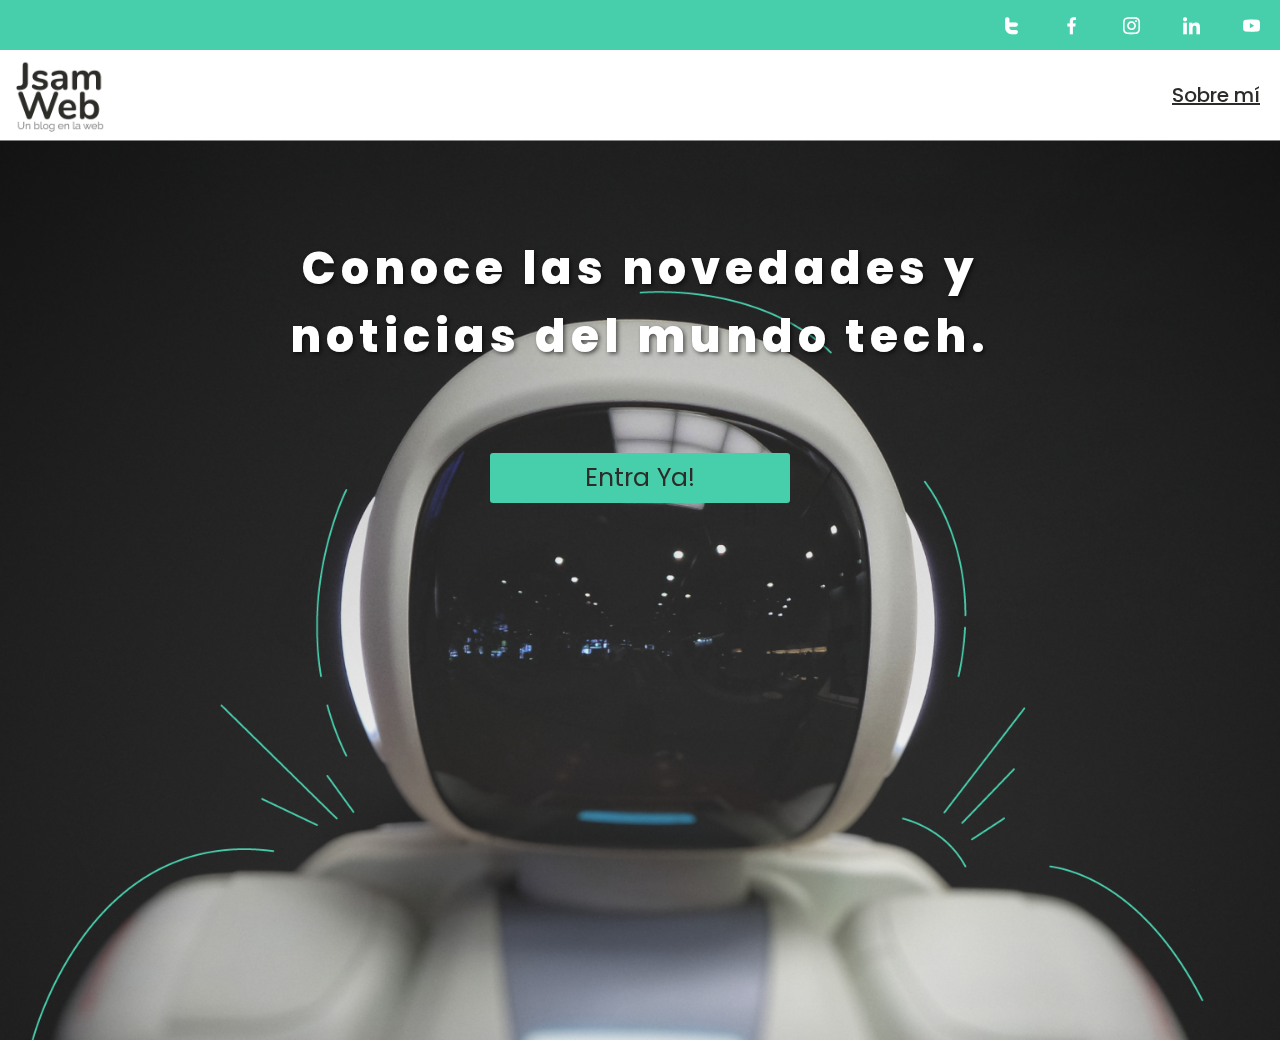
<file: index.html>
<!DOCTYPE html>
<html lang="en">
<head>
    <meta charset="UTF-8">
    <meta http-equiv="X-UA-Compatible" content="IE=edge">
    <meta name="viewport" content="width=device-width, initial-scale=1.0">
    <title>Inicio</title>
    <link rel="stylesheet" href="styles/styles.css">
    <link rel="stylesheet" media="(min-width: 550px)" href="styles/desk.css" />
    <link rel="stylesheet" href="styles/font/flaticon.css">
    <link rel="preconnect" href="https://fonts.gstatic.com">
<link href="https://fonts.googleapis.com/css2?family=Poppins:wght@300;500;900&display=swap" rel="stylesheet">
</head>
<body>
    <header>
        <section class="header-social">
            <div class="header-social__icons">
                <a href="https://twitter.com/"><span class="fimanager flaticon-095-twitter"></span></a>
                <a href="https://facebook.com/"><span class="fimanager flaticon-023-facebook"></span></a>
                <a href="https://instagram.com/"><span class="fimanager flaticon-044-instagram"></span></a>
                <a href="https://linkedin.com/"><span class="fimanager flaticon-052-linkedin"></span></a>
                <a href="https://youtube.com/"><span class="fimanager flaticon-116-youtube"></span></a> 
            </div>
        </section>
        <nav>
            <section class="header-logo">
                <a href="#"><img src="assets/img/logo-blog.png" alt="Logo"></a>
            </section>
            <section class="header-button">
                <a href="profile.html">Sobre mí</a>
            </section>
        </nav>
    </header>
    <main class="home-main">
        <section>
            <p class="home-main-title">Conoce las novedades y noticias del mundo tech.</p>
            <button class="home-main-button">
                <a class="home-main-button__a"  href="blogs.html">Entra Ya!</a>
            </button>
        </section>
    </main>
</body>
</html>
</file>
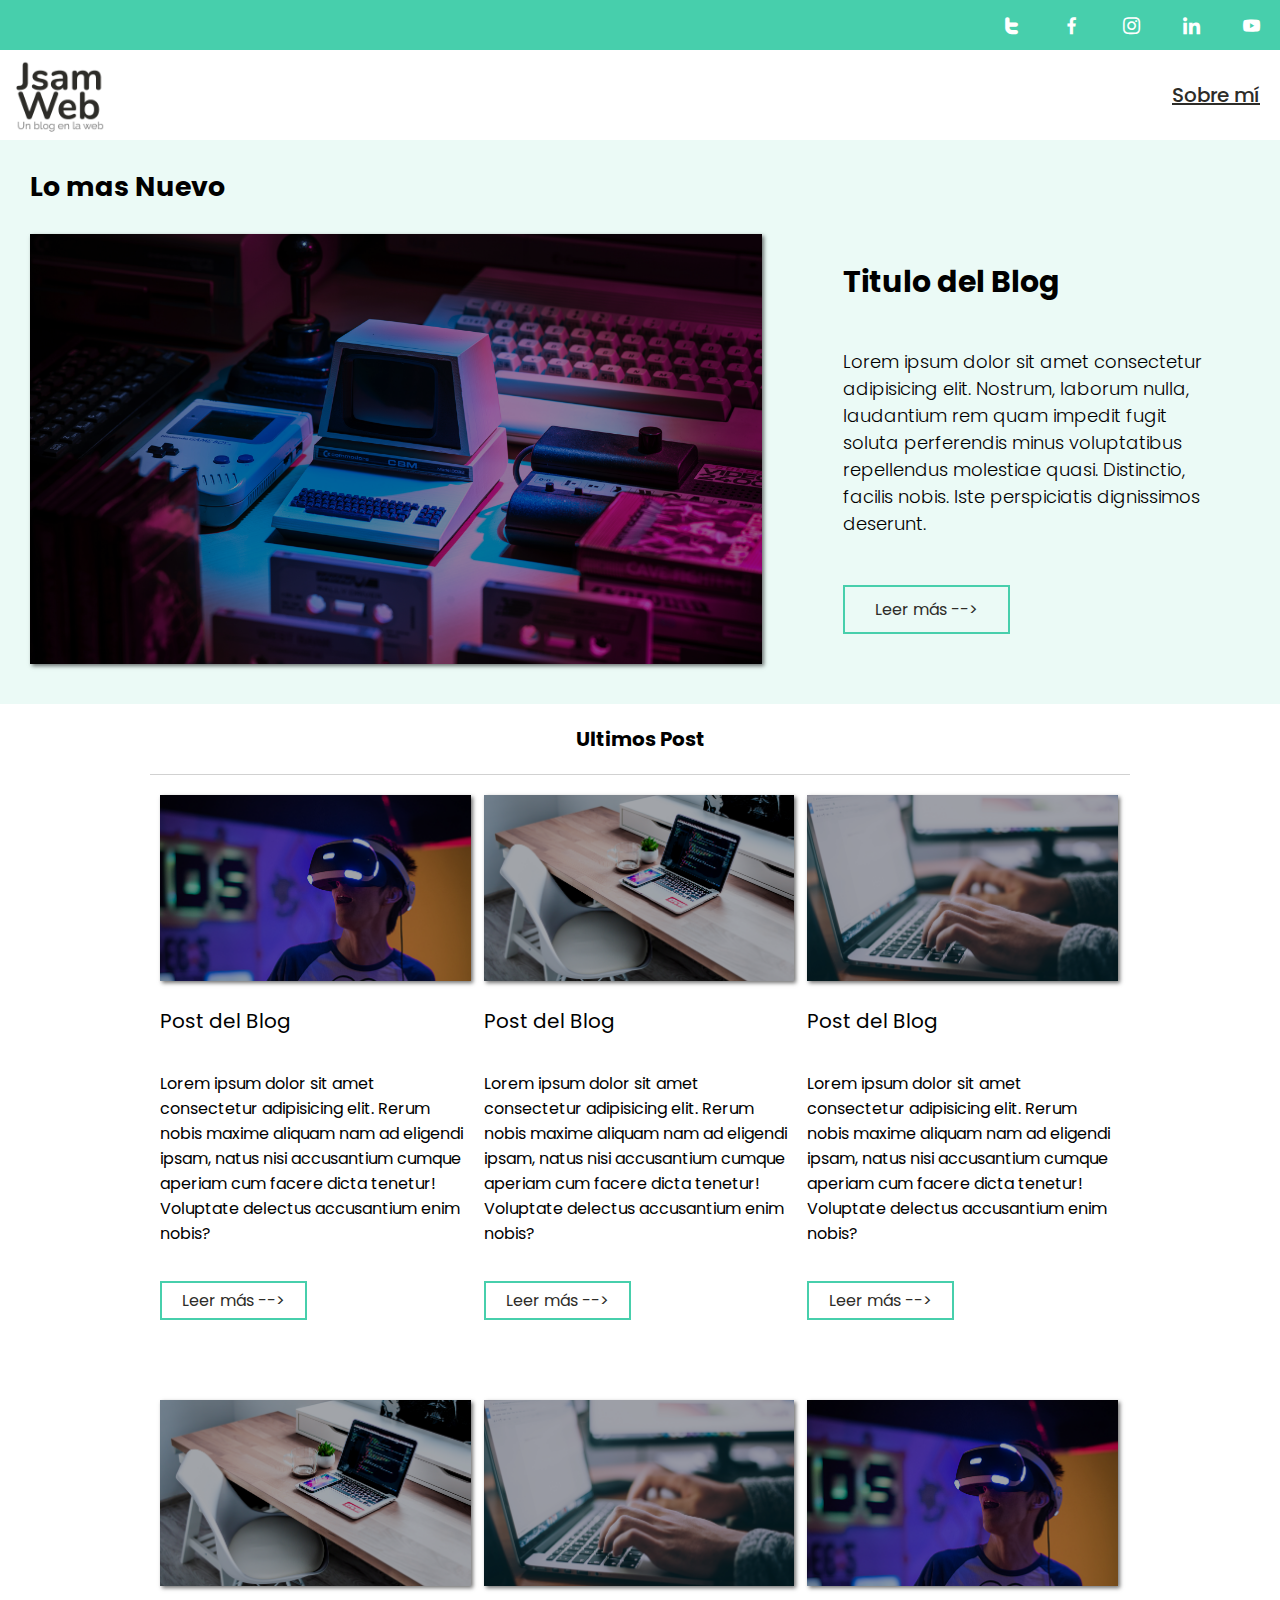
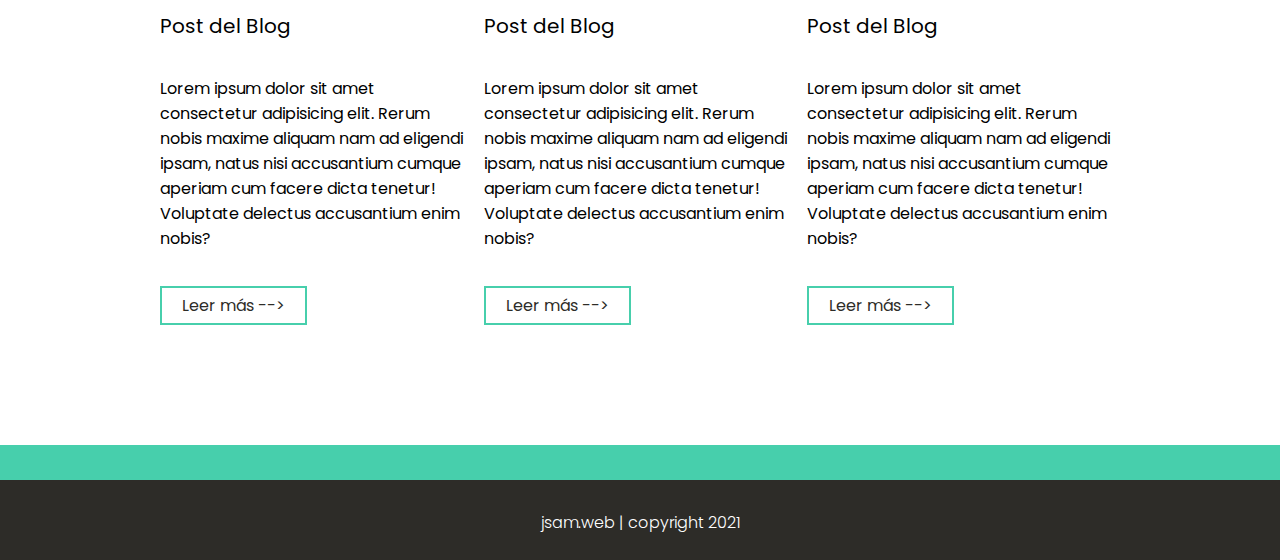
<file: blogs.html>
<!DOCTYPE html>
<html lang="en">
<head>
    <meta charset="UTF-8">
    <meta http-equiv="X-UA-Compatible" content="IE=edge">
    <meta name="viewport" content="width=device-width, initial-scale=1.0">
    <title>Blogs</title>
    <link rel="stylesheet" href="styles/styles-blogs.css">
    <link rel="stylesheet" media="(min-width: 950px)" href="styles/desk-blogs.css" >
    <link rel="stylesheet" href="styles/font/flaticon.css">
    <link rel="preconnect" href="https://fonts.gstatic.com">
<link href="https://fonts.googleapis.com/css2?family=Poppins:wght@300;500;900&display=swap" rel="stylesheet">
</head>
<body>
    <header>
        <section class="header-social">
            <div class="header-social__icons">
                <a href="https://twitter.com/"><span class="fimanager flaticon-095-twitter"></span></a>
                <a href="https://facebook.com/"><span class="fimanager flaticon-023-facebook"></span></a>
                <a href="https://instagram.com/"><span class="fimanager flaticon-044-instagram"></span></a>
                <a href="https://linkedin.com/"><span class="fimanager flaticon-052-linkedin"></span></a>
                <a href="https://youtube.com/"><span class="fimanager flaticon-116-youtube"></span></a> 
            </div>
        </section>
        <nav>
            <section class="header-logo">
                <a href="index.html"><img src="./assets/img/logo-blog.png" alt="Logo"></a>
            </section>
            <section class="header-button">
                <a href="profile.html">Sobre mí</a>
            </section>
        </nav>
    </header>
    <main class="blogs-main">
        <section class=" blogs-news">
            <div class=" blogs-title-news">
                <h3>Lo mas Nuevo</h3>
                <div class="blogs-img">
                </div>
            <div class="blogs-info-news">
                <h2>Titulo del Blog</h2>
                <p>Lorem ipsum dolor sit amet consectetur adipisicing elit. Nostrum, laborum nulla, laudantium rem quam impedit fugit soluta perferendis minus voluptatibus repellendus molestiae quasi. Distinctio, facilis nobis. Iste perspiciatis dignissimos deserunt.</p>
                <a class="blogs-news-button" href="post.html">Leer más --></a>
            </div>

        </div>
        </section>
        <section class=" blogs-post">
            <div class="grid-container">
                <h3> Ultimos Post</h3>
                <article class="blogs-post-container">
                    <img src="assets/img/post-1.png" alt="">
                    <p class="blog-post-container__title">Post del Blog</p>
                    <p>Lorem ipsum dolor sit amet consectetur adipisicing elit. Rerum nobis maxime aliquam nam ad eligendi ipsam, natus nisi accusantium cumque aperiam cum facere dicta tenetur! Voluptate delectus accusantium enim nobis?</p>
                    <a class="blogs-post-button"  href="post.html">Leer más --></a>
                </article >
                <article class="blogs-post-container">
                    <img src="assets/img/post-2.png" alt="">
                    <p class="blog-post-container__title">Post del Blog</p>
                    <p>Lorem ipsum dolor sit amet consectetur adipisicing elit. Rerum nobis maxime aliquam nam ad eligendi ipsam, natus nisi accusantium cumque aperiam cum facere dicta tenetur! Voluptate delectus accusantium enim nobis?</p>
                    <a class="blogs-post-button"  href="post.html">Leer más --></a>
                </article >
                <article class="blogs-post-container">
                    <img src="assets/img/post-3.png" alt="">
                    <p class="blog-post-container__title">Post del Blog</p>
                    <p>Lorem ipsum dolor sit amet consectetur adipisicing elit. Rerum nobis maxime aliquam nam ad eligendi ipsam, natus nisi accusantium cumque aperiam cum facere dicta tenetur! Voluptate delectus accusantium enim nobis?</p>
                    <a class="blogs-post-button"  href="post.html">Leer más --></a>
                </article >
                <article class="blogs-post-container">
                    <img src="assets/img/post-2.png" alt="">
                    <p class="blog-post-container__title">Post del Blog</p>
                    <p>Lorem ipsum dolor sit amet consectetur adipisicing elit. Rerum nobis maxime aliquam nam ad eligendi ipsam, natus nisi accusantium cumque aperiam cum facere dicta tenetur! Voluptate delectus accusantium enim nobis?</p>
                    <a class="blogs-post-button"  href="post.html">Leer más --></a>
                </article >
                <article class="blogs-post-container">
                    <img src="assets/img/post-3.png" alt="">
                    <p class="blog-post-container__title">Post del Blog</p>
                    <p>Lorem ipsum dolor sit amet consectetur adipisicing elit. Rerum nobis maxime aliquam nam ad eligendi ipsam, natus nisi accusantium cumque aperiam cum facere dicta tenetur! Voluptate delectus accusantium enim nobis?</p>
                    <a class="blogs-post-button"  href="post.html">Leer más --></a>
                </article >
                                <article class="blogs-post-container">
                    <img src="assets/img/post-1.png" alt="">
                    <p class="blog-post-container__title">Post del Blog</p>
                    <p>Lorem ipsum dolor sit amet consectetur adipisicing elit. Rerum nobis maxime aliquam nam ad eligendi ipsam, natus nisi accusantium cumque aperiam cum facere dicta tenetur! Voluptate delectus accusantium enim nobis?</p>
                    <a class="blogs-post-button"  href="post.html">Leer más --></a>
                </article >
            </div>
        </section>
    </main>
    <footer>
        <p> jsam.web | copyright 2021</p>
    </footer>
</body>
</html>
</file>
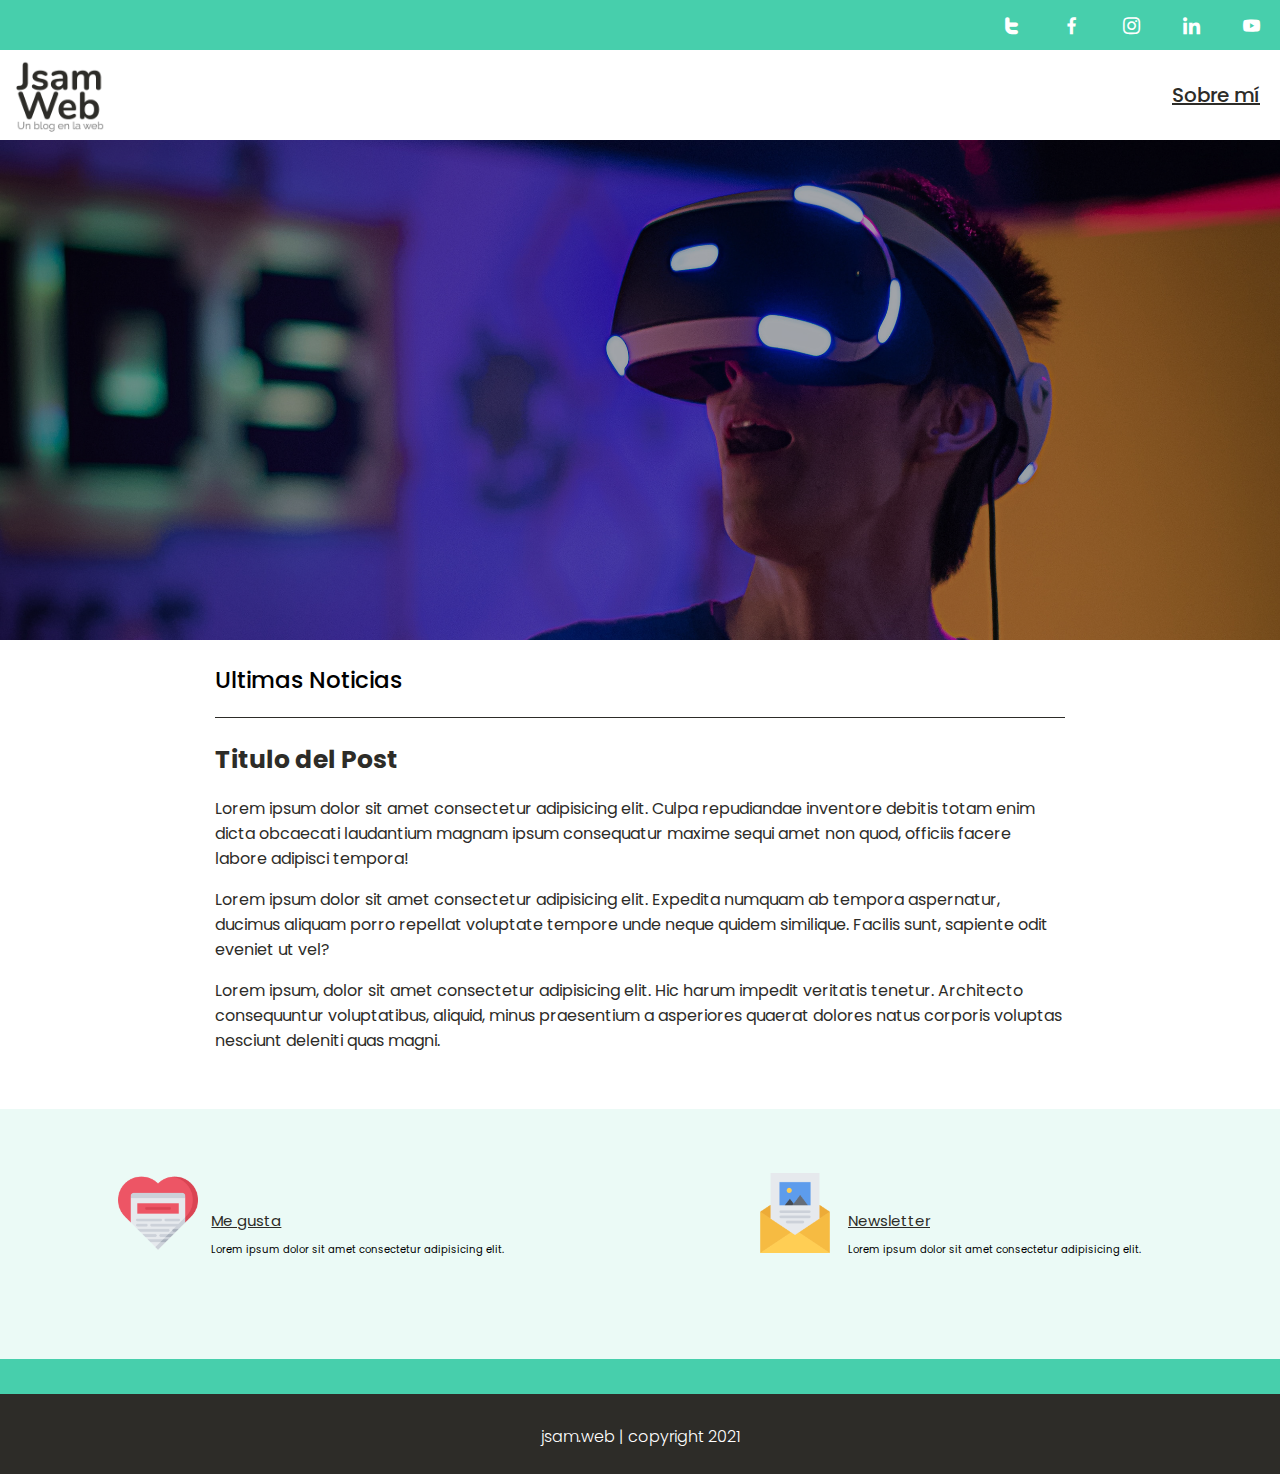
<file: post.html>
<!DOCTYPE html>
<html lang="en">
<head>
    <meta charset="UTF-8">
    <meta http-equiv="X-UA-Compatible" content="IE=edge">
    <meta name="viewport" content="width=device-width, initial-scale=1.0">
    <title>Post</title>
    <link rel="stylesheet" href="styles/styles-post.css">
    <link rel="stylesheet" media="(min-width: 550px)" href="styles/desk-post.css" >
    <link rel="stylesheet" href="styles/font/flaticon.css">
    <link rel="preconnect" href="https://fonts.gstatic.com">
<link href="https://fonts.googleapis.com/css2?family=Poppins:wght@300;500;900&display=swap" rel="stylesheet">
</head>
<body>
    <header>
        <section class="header-social">
            <div class="header-social__icons">
                <a href="https://twitter.com/"><span class="fimanager flaticon-095-twitter"></span></a>
                <a href="https://facebook.com/"><span class="fimanager flaticon-023-facebook"></span></a>
                <a href="https://instagram.com/"><span class="fimanager flaticon-044-instagram"></span></a>
                <a href="https://linkedin.com/"><span class="fimanager flaticon-052-linkedin"></span></a>
                <a href="https://youtube.com/"><span class="fimanager flaticon-116-youtube"></span></a> 
            </div>
        </section>
        <nav>
            <section class="header-logo">
                <a href="index.html"><img src="assets/img/logo-blog.png" alt="Logo"></a>
            </section>
            <section class="header-button">
                <a href="profile.html">Sobre mí</a>
            </section>
        </nav>
    </header>
    <main>
        <section class="post-img">
        </section>
        <section class="post-text">
            <div class="post-grid">
                <h3>Ultimas Noticias</h3>
                <article>
                    <h1>Titulo del Post</h1>
                    <p>Lorem ipsum dolor sit amet consectetur adipisicing elit. Culpa repudiandae inventore debitis totam enim dicta obcaecati laudantium magnam ipsum consequatur maxime sequi amet non quod, officiis facere labore adipisci tempora!</p>
                    <p>Lorem ipsum dolor sit amet consectetur adipisicing elit. Expedita numquam ab tempora aspernatur, ducimus aliquam porro repellat voluptate tempore unde neque quidem similique. Facilis sunt, sapiente odit eveniet ut vel?</p>
                    <p>Lorem ipsum, dolor sit amet consectetur adipisicing elit. Hic harum impedit veritatis tenetur. Architecto consequuntur voluptatibus, aliquid, minus praesentium a asperiores quaerat dolores natus corporis voluptas nesciunt deleniti quas magni.</p>
                </article>
            </div>
        </section>
        <section class="contact-section">
            <div>
                <img src="assets/img/like.png" alt="">
                <div class="contact-section-left">
                <a href="#">Me gusta</a>
                    <p>Lorem ipsum dolor sit amet consectetur adipisicing elit.</p>
                </div>
            </div>
            <div>
                <img src="assets/img/newsletter.png" alt="">
                <div class="contact-section-right">
                    <a href="#">Newsletter</a>
                    <p>Lorem ipsum dolor sit amet consectetur adipisicing elit.</p>
                </div>
            </div>
        </section>
    </main>
    <footer>
        <p> jsam.web | copyright 2021</p>
    </footer>
</body>
</html>
</file>
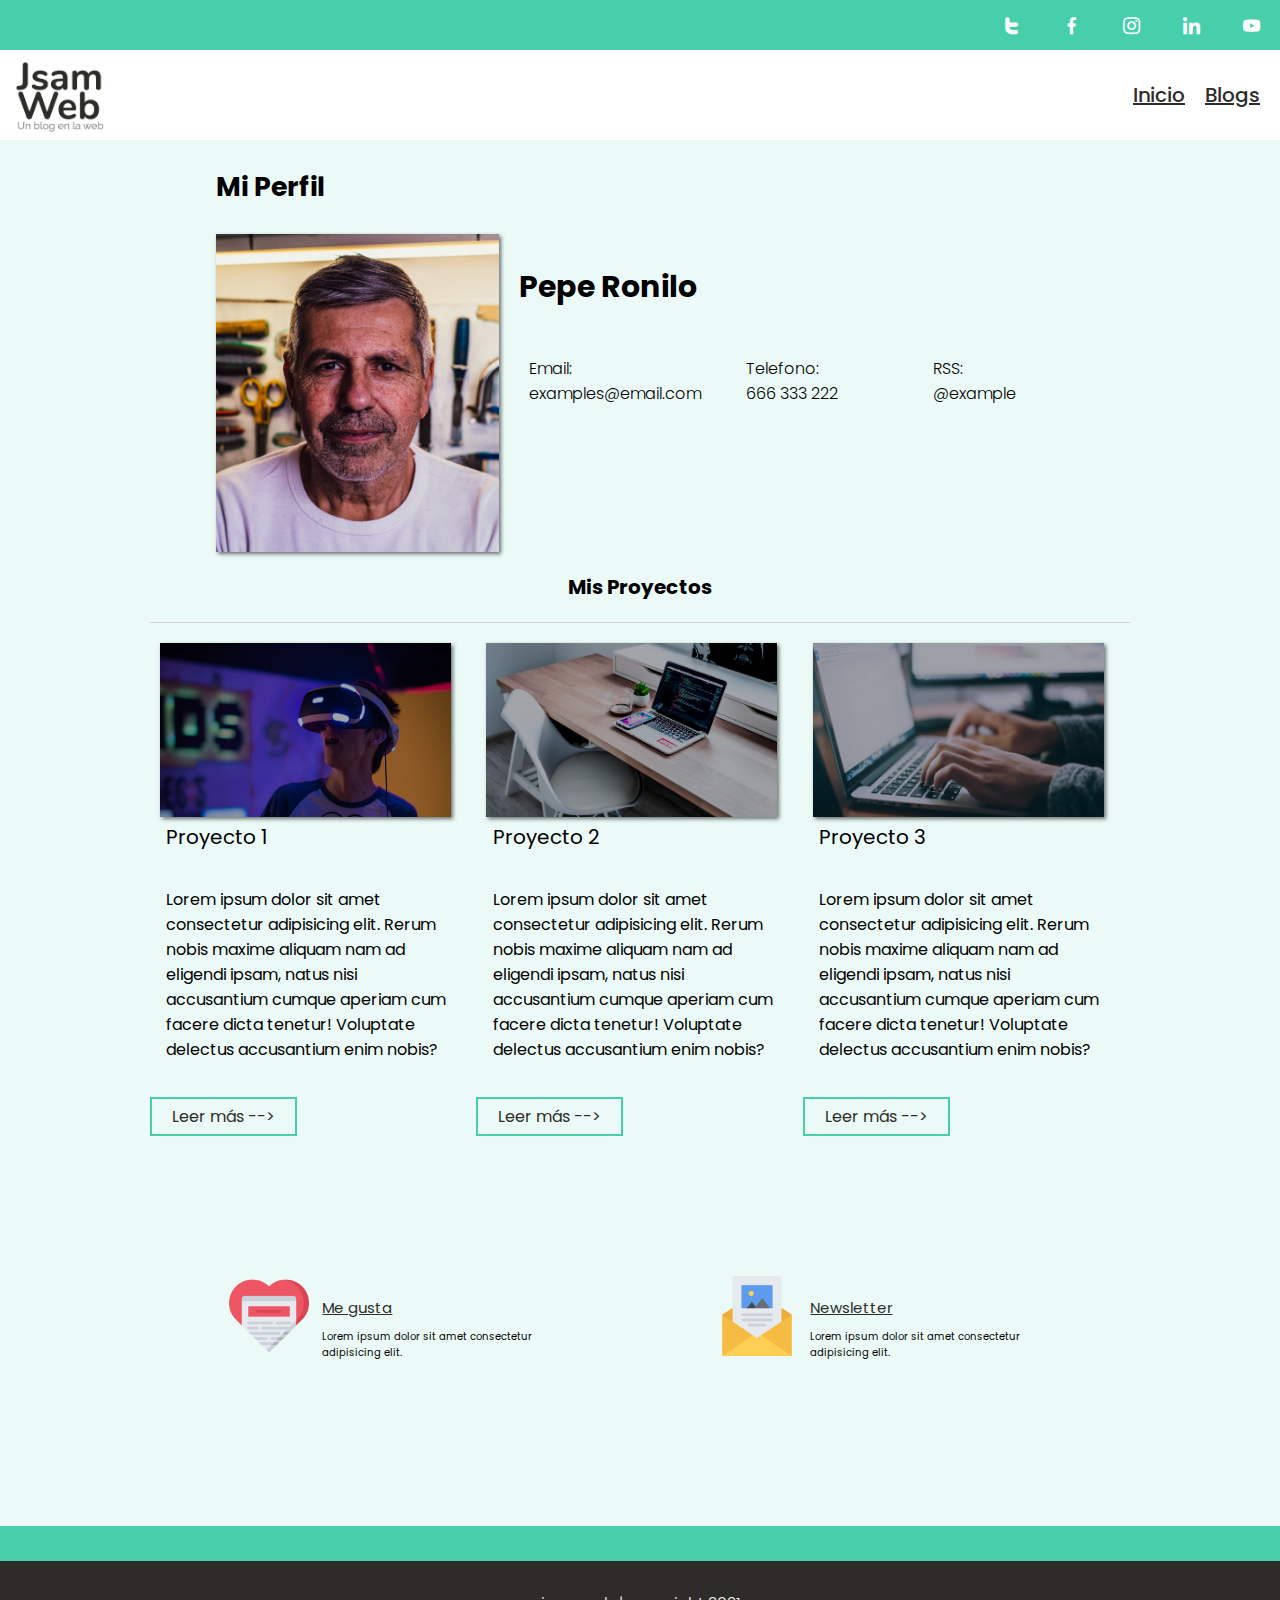
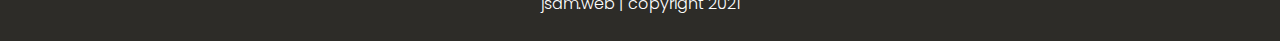
<file: profile.html>
<!DOCTYPE html>
<html lang="en">
<head>
    <meta charset="UTF-8">
    <meta http-equiv="X-UA-Compatible" content="IE=edge">
    <meta name="viewport" content="width=device-width, initial-scale=1.0">
    <title>Perfil</title>
    <link rel="stylesheet" href="styles/styles-profile.css">
    <link rel="stylesheet" media="(min-width: 550px)" href="styles/tablet-profile.css" />
    <link rel="stylesheet" media="(min-width: 800px)" href="styles/desk-profile.css" />
    <link rel="stylesheet" href="styles/font/flaticon.css">
    <link rel="preconnect" href="https://fonts.gstatic.com">
<link href="https://fonts.googleapis.com/css2?family=Poppins:wght@300;500;900&display=swap" rel="stylesheet">
</head>
<body>
    <header>
        <section class="header-social">
            <div class="header-social__icons">
                <a href="https://twitter.com/"><span class="fimanager flaticon-095-twitter"></span></a>
                <a href="https://facebook.com/"><span class="fimanager flaticon-023-facebook"></span></a>
                <a href="https://instagram.com/"><span class="fimanager flaticon-044-instagram"></span></a>
                <a href="https://linkedin.com/"><span class="fimanager flaticon-052-linkedin"></span></a>
                <a href="https://youtube.com/"><span class="fimanager flaticon-116-youtube"></span></a> 
            </div>
        </section>
        <nav>
            <section class="header-logo">
                <a href="index.html"><img src="assets/img/logo-blog.png" alt="Logo"></a>
            </section>
            <section class="header-button">
                <a href="index.html">Inicio</a>

                <a href="blogs.html">Blogs</a>
            </section>
        </nav>
    </header>
    <main>
        <section class=" blogs-main blogs-news">
            <div class=" blogs-title-news">
                    <h3>Mi Perfil</h3>
                    <div class="blogs-img">
                    </div>
                <div class="blogs-info-news">
                    <h2>Pepe Ronilo</h2>
                    <p>Email: <br> examples@email.com</p>
                    <p class="blogs-info-news__telefono">Telefono: <br> 666 333 222</p>
                    <p class="blogs-info-news__parrafo">RSS: <br> @example</p>
                    <!-- <a class="blogs-news-button" href="post.html">Leer más </a> -->
                </div>
            </div>
            <section class=" blogs-post">
                <div class="grid-container">
                    <h3>Mis Proyectos</h3>
                    <article class="blogs-post-container">
                        <img src="assets/img/post-1.png" alt="">
                        <p class="blog-post-container__title">Proyecto 1</p>
                        <p>Lorem ipsum dolor sit amet consectetur adipisicing elit. Rerum nobis maxime aliquam nam ad eligendi ipsam, natus nisi accusantium cumque aperiam cum facere dicta tenetur! Voluptate delectus accusantium enim nobis?</p>
                        <a class="blogs-post-button"  href="post.html">Leer más --></a>
                    </article >
                    <article class="blogs-post-container">
                        <img src="assets/img/post-2.png" alt="">
                        <p class="blog-post-container__title">Proyecto 2</p>
                        <p>Lorem ipsum dolor sit amet consectetur adipisicing elit. Rerum nobis maxime aliquam nam ad eligendi ipsam, natus nisi accusantium cumque aperiam cum facere dicta tenetur! Voluptate delectus accusantium enim nobis?</p>
                        <a class="blogs-post-button"  href="post.html">Leer más --></a>
                    </article >
                    <article class="blogs-post-container">
                        <img src="assets/img/post-3.png" alt="">
                        <p class="blog-post-container__title">Proyecto 3</p>
                        <p>Lorem ipsum dolor sit amet consectetur adipisicing elit. Rerum nobis maxime aliquam nam ad eligendi ipsam, natus nisi accusantium cumque aperiam cum facere dicta tenetur! Voluptate delectus accusantium enim nobis?</p>
                        <a class="blogs-post-button"  href="post.html">Leer más --></a>
                    </article >
            <section class="contact-section">
                <div>
                    <img src="assets/img/like.png" alt="">
                    <div class="contact-section-left">
                    <a href="#">Me gusta</a>
                        <p>Lorem ipsum dolor sit amet consectetur adipisicing elit.</p>
                    </div>
                </div>
                <div>
                    <img src="assets/img/newsletter.png" alt="">
                    <div class="contact-section-right">
                        <a href="#">Newsletter</a>
                        <p>Lorem ipsum dolor sit amet consectetur adipisicing elit.</p>
                    </div>
                </div>
            </section>
        </section>    
    </main>
    <footer>
        <p> jsam.web | copyright 2021</p>
    </footer>

</body>
</html>
</file>
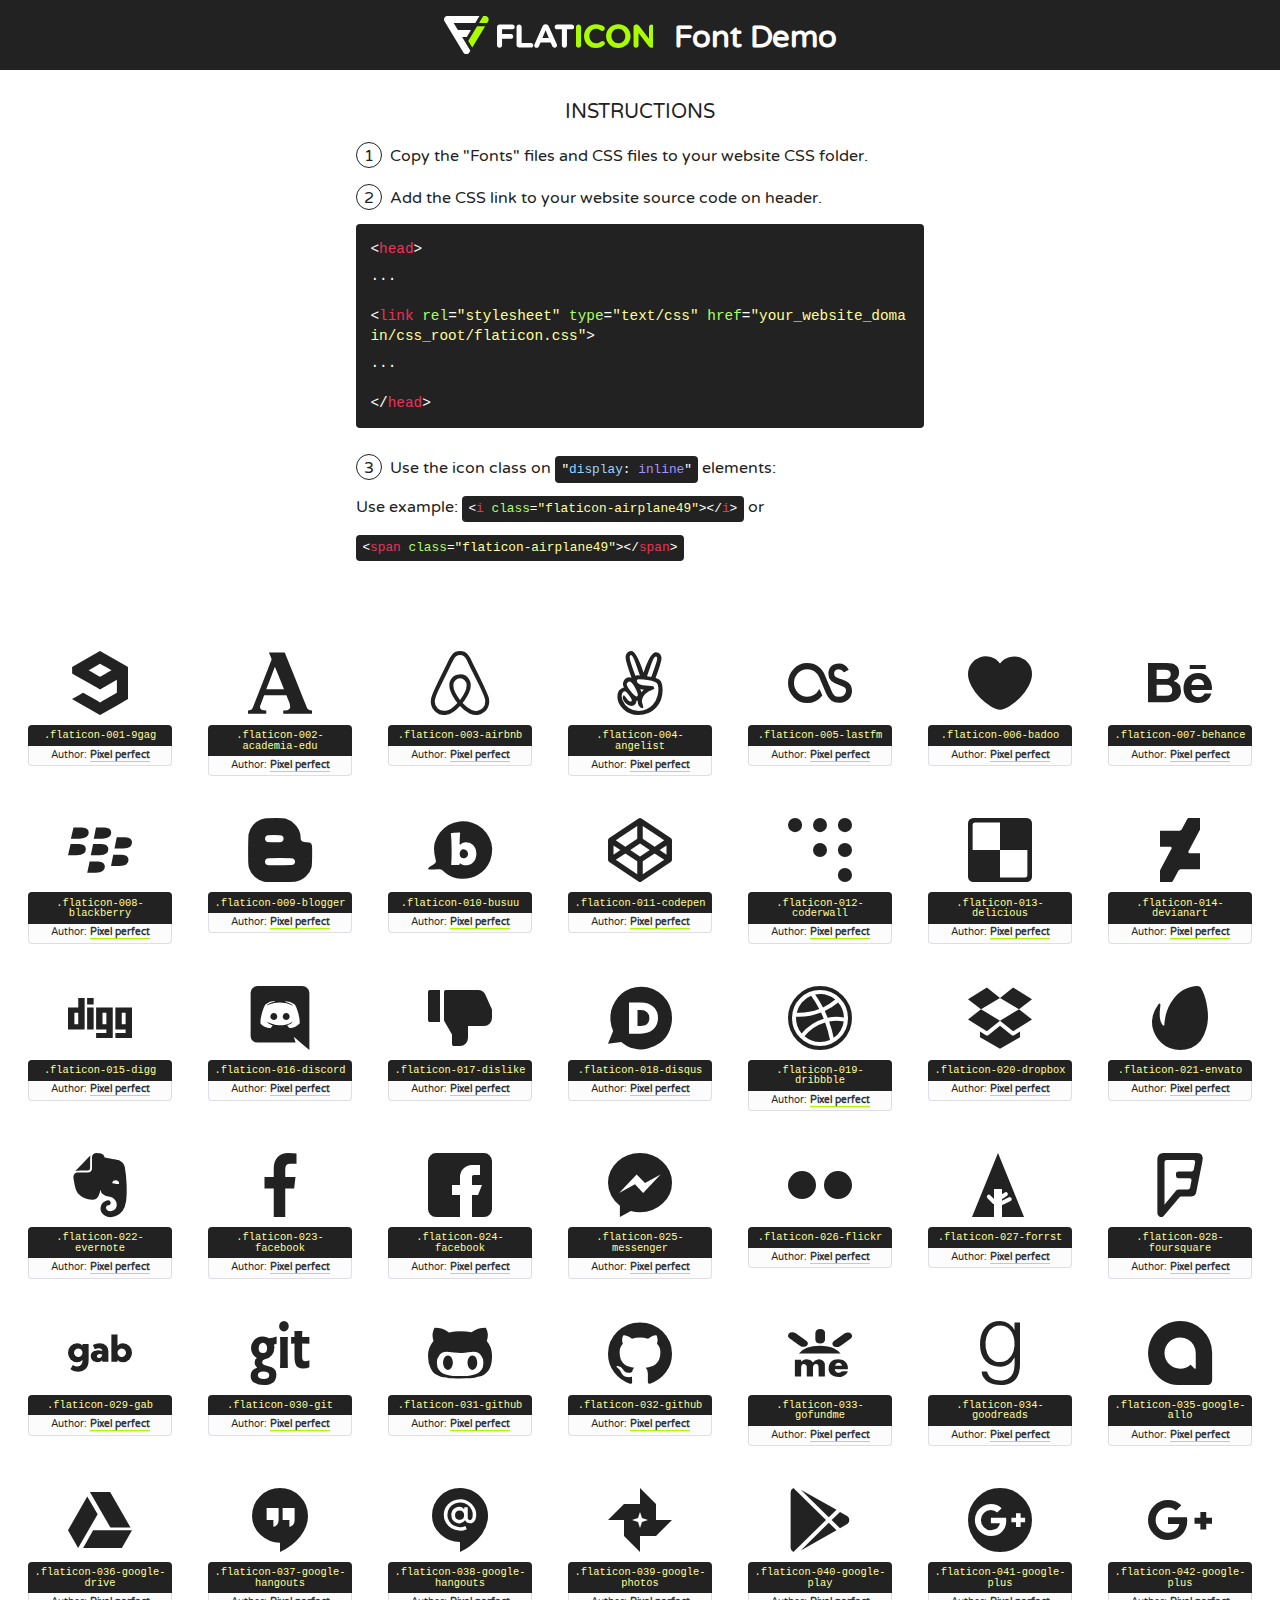
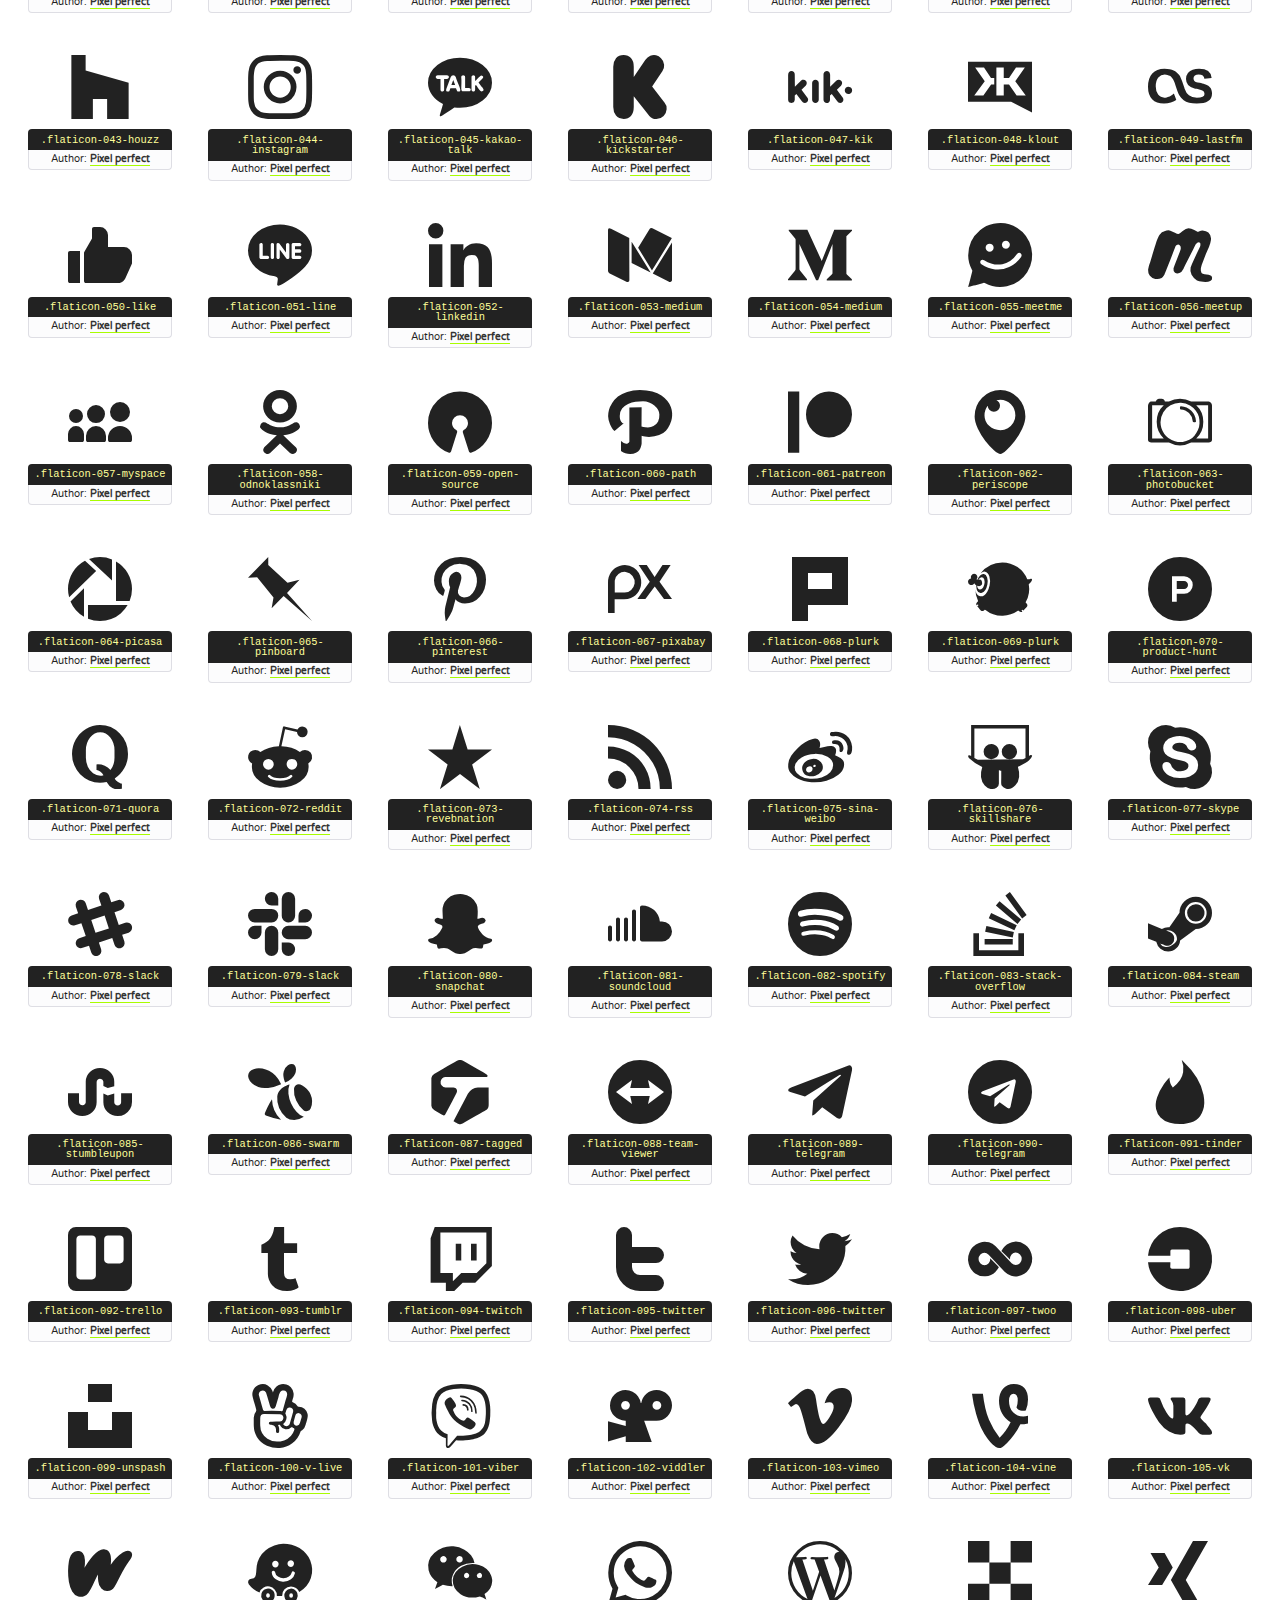
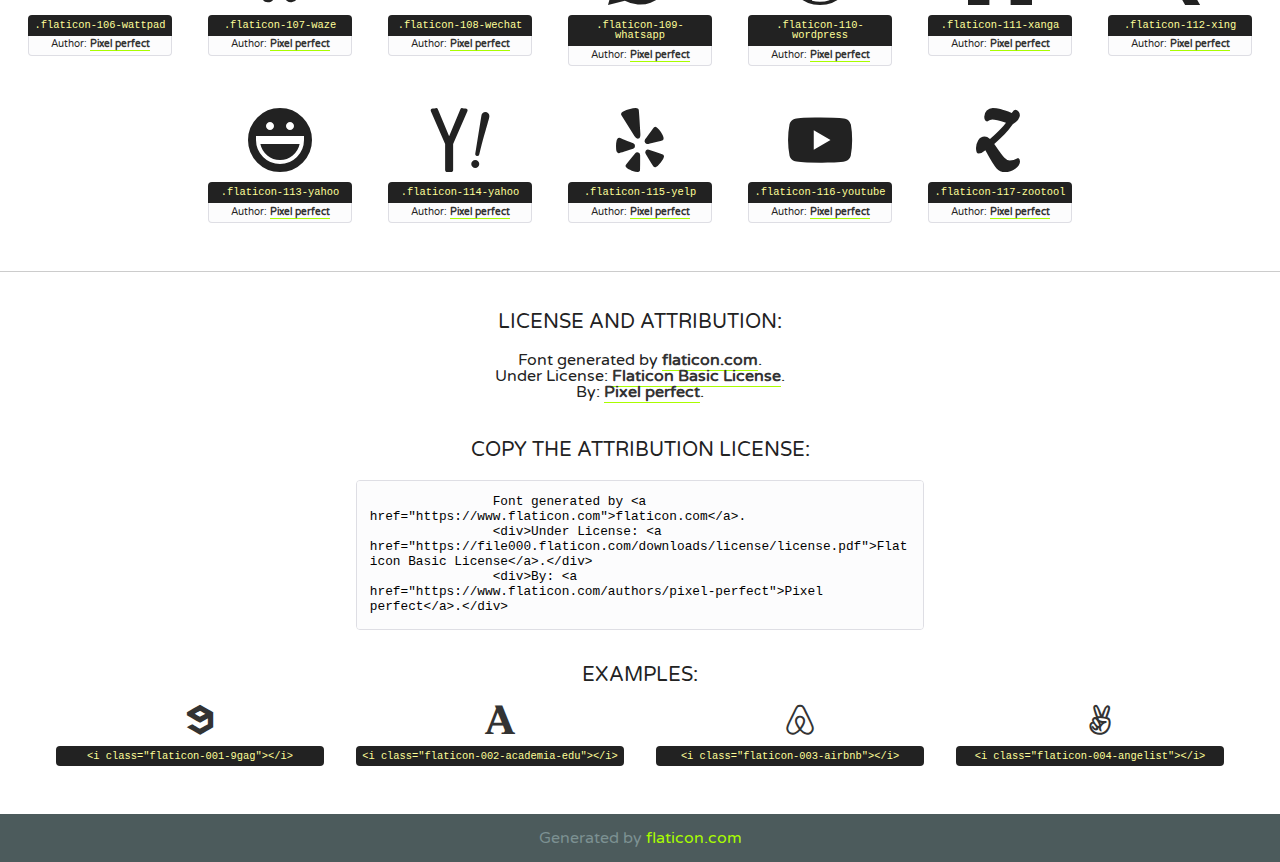
<file: styles/font/flaticon.html>
<!DOCTYPE html>
<!--
  Flaticon icon font: Flaticon
  Creation date: 05/09/2019 06:44
-->
<html>
    <!DOCTYPE html>

    <head>
        <title>Flaticon WebFont</title>
        <link href="http://fonts.googleapis.com/css?family=Varela+Round" rel="stylesheet" type="text/css" />
        <link rel="stylesheet" type="text/css" href="flaticon.css">
        <meta charset="UTF-8">
        <style>
            html, body, div, span, applet, object, iframe,
            h1, h2, h3, h4, h5, h6, p, blockquote, pre,
            a, abbr, acronym, address, big, cite, code,
            del, dfn, em, img, ins, kbd, q, s, samp,
            small, strike, strong, sub, sup, tt, var,
            b, u, i, center,
            dl, dt, dd, ol, ul, li,
            fieldset, form, label, legend,
            table, caption, tbody, tfoot, thead, tr, th, td,
            article, aside, canvas, details, embed,
            figure, figcaption, footer, header, hgroup,
            menu, nav, output, ruby, section, summary,
            time, mark, audio, video {
                margin: 0;
                padding: 0;
                border: 0;
                font-size: 100%;
                font: inherit;
                vertical-align: baseline;
            }
            /* HTML5 display-role reset for older browsers */
            article, aside, details, figcaption, figure,
            footer, header, hgroup, menu, nav, section {
                display: block;
            }
            body {
                line-height: 1;
            }
            ol, ul {
                list-style: none;
            }
            blockquote, q {
                quotes: none;
            }
            blockquote:before, blockquote:after,
            q:before, q:after {
                content: '';
                content: none;
            }
            table {
                border-collapse: collapse;
                border-spacing: 0;
            }
            body {
                font-family: 'Varela Round', Helvetica, Arial, sans-serif;
                font-size: 16px;
                color: #222;
            }
            a {
                color: #333;
                border-bottom: 1px solid #a9fd00;
                font-weight: bold;
                text-decoration: none;
            }
            * {
                -moz-box-sizing: border-box;
                -webkit-box-sizing: border-box;
                box-sizing: border-box;
                margin: 0;
                padding: 0;
            }
            [class^="flaticon-"]:before, [class*=" flaticon-"]:before, [class^="flaticon-"]:after, [class*=" flaticon-"]:after {
                font-family: Flaticon;
                font-size: 30px;
                font-style: normal;
                margin-left: 20px;
                color: #333;
            }
            .wrapper {
                max-width: 600px;
                margin: auto;
                padding: 0 1em;
            }
            .title {
                font-size: 1.25em;
                text-align: center;
                margin-bottom: 1em;
                text-transform: uppercase;
            }
            header {
                text-align: center;
                background-color: #222;
                color: #fff;
                padding: 1em;
            }
            header .logo {
                width: 210px;
                height: 38px;
                display: inline-block;
                vertical-align: middle;
                margin-right: 1em;
                border: none;
            }
            header strong {
                font-size: 1.95em;
                font-weight: bold;
                vertical-align: middle;
                margin-top: 5px;
                display: inline-block;
            }
            .demo {
                margin: 2em auto;
                line-height: 1.25em;
            }
            .demo ul li {
                margin-bottom: 1em;
            }
            .demo ul li .num {
                color: #222;
                border-radius: 20px;
                display: inline-block;
                width: 26px;
                padding: 3px;
                height: 26px;
                text-align: center;
                margin-right: 0.5em;
                border: 1px solid #222;
            }
            .demo ul li code {
                background-color: #222;
                border-radius: 4px;
                padding: 0.25em 0.5em;
                display: inline-block;
                color: #fff;
                font-family: Consolas,Monaco,Lucida Console,Liberation Mono,DejaVu Sans Mono,Bitstream Vera Sans Mono,Courier New, monospace;
                font-weight: lighter;
                margin-top: 1em;
                font-size: 0.8em;
                word-break: break-all;
            }
            .demo ul li code.big {
                padding: 1em;
                font-size: 0.9em;
            }
            .demo ul li code .red {
                color: #EF3159;
            }
            .demo ul li code .green {
                color: #ACFF65;
            }
            .demo ul li code .yellow {
                color: #FFFF99;
            }
            .demo ul li code .blue {
                color: #99D3FF;
            }
            .demo ul li code .purple {
                color: #A295FF;
            }
            .demo ul li code .dots {
                margin-top: 0.5em;
                display: block;
            }
            #glyphs {
                border-bottom: 1px solid #ccc;
                padding: 2em 0;
                text-align: center;
            }
            .glyph {
                display: inline-block;
                width: 9em;
                margin: 1em;
                text-align: center;
                vertical-align: top;
                background: #FFF;
            }
            .glyph .glyph-icon {
                padding: 10px;
                display: block;
                font-family:"Flaticon";
                font-size: 64px;
                line-height: 1;
            }
            .glyph .glyph-icon:before {
                font-size: 64px;
                color: #222;
                margin-left: 0;
            }
            .class-name {
                font-size: 0.65em;
                background-color: #222;
                color: #fff;
                border-radius: 4px 4px 0 0;
                padding: 0.5em;
                color: #FFFF99;
                font-family: Consolas,Monaco,Lucida Console,Liberation Mono,DejaVu Sans Mono,Bitstream Vera Sans Mono,Courier New, monospace;
            }
            .author-name {
                font-size: 0.6em;
                background-color: #fcfcfd;
                border: 1px solid #DEDEE4;
                border-top: 0;
                border-radius: 0 0 4px 4px;
                padding: 0.5em;
            }
            .class-name:last-child {
                font-size: 10px;
                color:#888;
            }
            .class-name:last-child a {
                font-size: 10px;
                color:#555;
            }
            .class-name:last-child a:hover {
                color:#a9fd00;
            }
            .glyph > input {
                display: block;
                width: 100px;
                margin: 5px auto;
                text-align: center;
                font-size: 12px;
                cursor: text;
            }
            .glyph > input.icon-input {
                font-family:"Flaticon";
                font-size: 16px;
                margin-bottom: 10px;
            }
            .attribution .title {
                margin-top: 2em;
            }
            .attribution textarea {
                background-color: #fcfcfd;
                padding: 1em;
                border: none;
                box-shadow: none;
                border: 1px solid #DEDEE4;
                border-radius: 4px;
                resize: none;
                width: 100%;
                height: 150px;
                font-size: 0.8em;
                font-family: Consolas,Monaco,Lucida Console,Liberation Mono,DejaVu Sans Mono,Bitstream Vera Sans Mono,Courier New, monospace;
                -webkit-appearance: none;
            }
            .iconsuse {
                margin: 2em auto;
                text-align: center;
                max-width: 1200px;
            }
            .iconsuse:after {
                content: '';
                display: table;
                clear: both;
            }
            .iconsuse .image {
                float: left;
                width: 25%;
                padding: 0 1em;
            }
            .iconsuse .image p {
                margin-bottom: 1em;
            }
            .iconsuse .image span {
                display: block;
                font-size: 0.65em;
                background-color: #222;
                color: #fff;
                border-radius: 4px;
                padding: 0.5em;
                color: #FFFF99;
                margin-top: 1em;
                font-family: Consolas,Monaco,Lucida Console,Liberation Mono,DejaVu Sans Mono,Bitstream Vera Sans Mono,Courier New, monospace;
            }
            #footer {
                text-align: center;
                background-color: #4C5B5C;
                color: #7c9192;
                padding: 1em;
            }
            #footer a {
                border: none;
                color: #a9fd00;
                font-weight: normal;
            }
            @media (max-width: 960px) {
                .iconsuse .image {
                    width: 50%;
                }
            }
            @media (max-width: 560px) {
                .iconsuse .image {
                    width: 100%;
                }
            }
            .attrDiv {

            }
        </style>
        <link rel="stylesheet" href="flaticon.css">
    </head>

    <body class="characters-off">
        <header>
            <a href="https://www.flaticon.com" target="_blank" class="logo">
                <svg version="1.1" xmlns="http://www.w3.org/2000/svg" xmlns:xlink="http://www.w3.org/1999/xlink" xmlns:a="http://ns.adobe.com/AdobeSVGViewerExtensions/3.0/" viewBox="0 0 560.875 102.036" enable-background="new 0 0 560.875 102.036" xml:space="preserve">
                        <defs>
                        </defs>
                        <g>
                            <g class="letters">
                                <path fill="#ffffff" d="M141.596,29.675c0-3.777,2.985-6.767,6.764-6.767h34.438c3.426,0,6.15,2.728,6.15,6.15
                                c0,3.43-2.724,6.149-6.15,6.149h-27.674v13.091h23.719c3.429,0,6.151,2.724,6.151,6.15c0,3.43-2.723,6.149-6.151,6.149h-23.719
                                v17.574c0,3.773-2.986,6.761-6.764,6.761c-3.779,0-6.764-2.989-6.764-6.761V29.675z"></path>
                                <path fill="#ffffff" d="M193.844,29.149c0-3.781,2.985-6.767,6.764-6.767c3.776,0,6.763,2.985,6.763,6.767v42.957h25.039
                                c3.426,0,6.149,2.726,6.149,6.153c0,3.425-2.723,6.15-6.149,6.15h-31.802c-3.779,0-6.764-2.986-6.764-6.768V29.149z"></path>
                                <path fill="#ffffff" d="M241.891,75.71l21.438-48.407c1.492-3.341,4.215-5.357,7.906-5.357h0.792
                                c3.686,0,6.323,2.017,7.815,5.357l21.439,48.407c0.436,0.967,0.701,1.845,0.701,2.723c0,3.602-2.809,6.501-6.414,6.501
                                c-3.161,0-5.269-1.845-6.499-4.655l-4.132-9.661h-27.059l-4.301,10.102c-1.144,2.631-3.426,4.214-6.237,4.214
                                c-3.517,0-6.24-2.81-6.24-6.325C241.1,77.64,241.451,76.677,241.891,75.71z M279.932,58.666l-8.521-20.297l-8.526,20.297H279.932
                                z"></path>
                                <path fill="#ffffff" d="M314.864,35.387H301.86c-3.429,0-6.239-2.813-6.239-6.238c0-3.429,2.811-6.24,6.239-6.24h39.533
                                c3.426,0,6.237,2.811,6.237,6.24c0,3.425-2.811,6.238-6.237,6.238h-13.001v42.785c0,3.773-2.99,6.761-6.764,6.761
                                c-3.779,0-6.764-2.989-6.764-6.761V35.387z"></path>
                                <path fill="#A9FD00" d="M352.615,29.149c0-3.781,2.985-6.767,6.767-6.767c3.774,0,6.761,2.985,6.761,6.767v49.024
                                c0,3.773-2.987,6.761-6.761,6.761c-3.781,0-6.767-2.989-6.767-6.761V29.149z"></path>
                                <path fill="#A9FD00" d="M374.132,53.836v-0.179c0-17.481,13.178-31.801,32.065-31.801c9.22,0,15.459,2.458,20.557,6.238
                                c1.402,1.054,2.637,2.985,2.637,5.357c0,3.692-2.985,6.59-6.681,6.59c-1.845,0-3.071-0.702-4.044-1.319
                                c-3.776-2.813-7.729-4.393-12.562-4.393c-10.364,0-17.831,8.611-17.831,19.154v0.173c0,10.542,7.291,19.329,17.831,19.329
                                c5.715,0,9.492-1.756,13.359-4.834c1.049-0.874,2.458-1.491,4.039-1.491c3.429,0,6.325,2.813,6.325,6.236
                                c0,2.106-1.056,3.78-2.282,4.834c-5.539,4.834-12.036,7.733-21.878,7.733C387.572,85.464,374.132,71.493,374.132,53.836z"></path>
                                <path fill="#A9FD00" d="M433.009,53.836v-0.179c0-17.481,13.79-31.801,32.766-31.801c18.981,0,32.592,14.143,32.592,31.628v0.173
                                c0,17.483-13.785,31.807-32.769,31.807C446.625,85.464,433.009,71.32,433.009,53.836z M484.224,53.836v-0.179
                                c0-10.539-7.725-19.326-18.626-19.326c-10.893,0-18.449,8.611-18.449,19.154v0.173c0,10.542,7.73,19.329,18.626,19.329
                                C476.676,72.986,484.224,64.378,484.224,53.836z"></path>
                                <path fill="#A9FD00" d="M506.233,29.321c0-3.774,2.99-6.763,6.767-6.763h1.401c3.252,0,5.183,1.583,7.029,3.953l26.093,34.265
                                V29.059c0-3.692,2.99-6.677,6.681-6.677c3.683,0,6.671,2.985,6.671,6.677v48.934c0,3.78-2.987,6.765-6.764,6.765h-0.436
                                c-3.257,0-5.188-1.581-7.034-3.953l-27.056-35.492v32.944c0,3.687-2.985,6.676-6.678,6.676c-3.683,0-6.673-2.989-6.673-6.676
                                V29.321z"></path>
                            </g>
                            <g class="insignia">
                                <path fill="#ffffff" d="M48.372,56.137h12.517l11.156-18.537H37.186L25.688,18.539h57.825L94.668,0H9.271
                                C5.925,0,2.842,1.801,1.198,4.716c-1.644,2.907-1.593,6.482,0.134,9.343l50.38,83.501c1.678,2.781,4.689,4.476,7.938,4.476
                                c3.246,0,6.257-1.695,7.935-4.476l2.898-4.804L48.372,56.137z"></path>
                                <g class="i">
                                    <path fill="#A9FD00" d="M93.575,18.539h0.031v0.004l21.652,0.004l2.705-4.488c1.727-2.861,1.778-6.436,0.133-9.343
                                    C116.454,1.801,113.371,0,110.026,0h-5.294L93.575,18.539z"></path>
                                    <polygon fill="#A9FD00" points="88.291,27.356 64.725,66.486 75.519,84.404 109.942,27.356"></polygon>
                                </g>
                            </g>
                        </g>
                    </svg>
            </a>
            <strong>Font Demo</strong>
        </header>

        <section class="demo wrapper">
            <p class="title">Instructions</p>
            <ul>
                <li>
                    <span class="num">1</span>Copy the "Fonts" files and CSS files to your website CSS folder.
                </li>
                <li>
                    <span class="num">2</span>Add the CSS link to your website source code on header.
                    <code class="big">
                        &lt;<span class="red">head</span>&gt;
                        <br/><span class="dots">...</span>
                        <br/>&lt;<span class="red">link</span> <span class="green">rel</span>=<span class="yellow">"stylesheet"</span> <span class="green">type</span>=<span class="yellow">"text/css"</span> <span class="green">href</span>=<span class="yellow">"your_website_domain/css_root/flaticon.css"</span>&gt;
                        <br/><span class="dots">...</span>
                        <br/>&lt;/<span class="red">head</span>&gt;
                    </code>
                </li>

                <li>
                    <p>
                        <span class="num">3</span>Use the icon class on <code>"<span class="blue">display</span>:<span class="purple"> inline</span>"</code> elements:
                        <br />
                        Use example:
                        <code>
                            &lt;<span class="red">i</span> <span class="green">class</span>=<span class="yellow">&quot;flaticon-airplane49&quot;</span>&gt;&lt;/<span class="red">i</span>&gt;
                        </code> or
                        <code>&lt;<span class="red">span</span> <span class="green">class</span>=<span class="yellow">&quot;flaticon-airplane49&quot;</span>&gt;&lt;/<span class="red">span</span>&gt;</code>
                    </p>
                </li>
            </ul>
        </section>

        <section id="glyphs">
            
            <div class="glyph"><div class="glyph-icon flaticon-001-9gag"></div>
                <div class="class-name">.flaticon-001-9gag</div>
                <div class="author-name">Author: <a href="https://www.flaticon.com/authors/pixel-perfect" title="Pixel perfect">Pixel perfect</a> </div>
            </div>
            
            <div class="glyph"><div class="glyph-icon flaticon-002-academia-edu"></div>
                <div class="class-name">.flaticon-002-academia-edu</div>
                <div class="author-name">Author: <a href="https://www.flaticon.com/authors/pixel-perfect" title="Pixel perfect">Pixel perfect</a> </div>
            </div>
            
            <div class="glyph"><div class="glyph-icon flaticon-003-airbnb"></div>
                <div class="class-name">.flaticon-003-airbnb</div>
                <div class="author-name">Author: <a href="https://www.flaticon.com/authors/pixel-perfect" title="Pixel perfect">Pixel perfect</a> </div>
            </div>
            
            <div class="glyph"><div class="glyph-icon flaticon-004-angelist"></div>
                <div class="class-name">.flaticon-004-angelist</div>
                <div class="author-name">Author: <a href="https://www.flaticon.com/authors/pixel-perfect" title="Pixel perfect">Pixel perfect</a> </div>
            </div>
            
            <div class="glyph"><div class="glyph-icon flaticon-005-lastfm"></div>
                <div class="class-name">.flaticon-005-lastfm</div>
                <div class="author-name">Author: <a href="https://www.flaticon.com/authors/pixel-perfect" title="Pixel perfect">Pixel perfect</a> </div>
            </div>
            
            <div class="glyph"><div class="glyph-icon flaticon-006-badoo"></div>
                <div class="class-name">.flaticon-006-badoo</div>
                <div class="author-name">Author: <a href="https://www.flaticon.com/authors/pixel-perfect" title="Pixel perfect">Pixel perfect</a> </div>
            </div>
            
            <div class="glyph"><div class="glyph-icon flaticon-007-behance"></div>
                <div class="class-name">.flaticon-007-behance</div>
                <div class="author-name">Author: <a href="https://www.flaticon.com/authors/pixel-perfect" title="Pixel perfect">Pixel perfect</a> </div>
            </div>
            
            <div class="glyph"><div class="glyph-icon flaticon-008-blackberry"></div>
                <div class="class-name">.flaticon-008-blackberry</div>
                <div class="author-name">Author: <a href="https://www.flaticon.com/authors/pixel-perfect" title="Pixel perfect">Pixel perfect</a> </div>
            </div>
            
            <div class="glyph"><div class="glyph-icon flaticon-009-blogger"></div>
                <div class="class-name">.flaticon-009-blogger</div>
                <div class="author-name">Author: <a href="https://www.flaticon.com/authors/pixel-perfect" title="Pixel perfect">Pixel perfect</a> </div>
            </div>
            
            <div class="glyph"><div class="glyph-icon flaticon-010-busuu"></div>
                <div class="class-name">.flaticon-010-busuu</div>
                <div class="author-name">Author: <a href="https://www.flaticon.com/authors/pixel-perfect" title="Pixel perfect">Pixel perfect</a> </div>
            </div>
            
            <div class="glyph"><div class="glyph-icon flaticon-011-codepen"></div>
                <div class="class-name">.flaticon-011-codepen</div>
                <div class="author-name">Author: <a href="https://www.flaticon.com/authors/pixel-perfect" title="Pixel perfect">Pixel perfect</a> </div>
            </div>
            
            <div class="glyph"><div class="glyph-icon flaticon-012-coderwall"></div>
                <div class="class-name">.flaticon-012-coderwall</div>
                <div class="author-name">Author: <a href="https://www.flaticon.com/authors/pixel-perfect" title="Pixel perfect">Pixel perfect</a> </div>
            </div>
            
            <div class="glyph"><div class="glyph-icon flaticon-013-delicious"></div>
                <div class="class-name">.flaticon-013-delicious</div>
                <div class="author-name">Author: <a href="https://www.flaticon.com/authors/pixel-perfect" title="Pixel perfect">Pixel perfect</a> </div>
            </div>
            
            <div class="glyph"><div class="glyph-icon flaticon-014-devianart"></div>
                <div class="class-name">.flaticon-014-devianart</div>
                <div class="author-name">Author: <a href="https://www.flaticon.com/authors/pixel-perfect" title="Pixel perfect">Pixel perfect</a> </div>
            </div>
            
            <div class="glyph"><div class="glyph-icon flaticon-015-digg"></div>
                <div class="class-name">.flaticon-015-digg</div>
                <div class="author-name">Author: <a href="https://www.flaticon.com/authors/pixel-perfect" title="Pixel perfect">Pixel perfect</a> </div>
            </div>
            
            <div class="glyph"><div class="glyph-icon flaticon-016-discord"></div>
                <div class="class-name">.flaticon-016-discord</div>
                <div class="author-name">Author: <a href="https://www.flaticon.com/authors/pixel-perfect" title="Pixel perfect">Pixel perfect</a> </div>
            </div>
            
            <div class="glyph"><div class="glyph-icon flaticon-017-dislike"></div>
                <div class="class-name">.flaticon-017-dislike</div>
                <div class="author-name">Author: <a href="https://www.flaticon.com/authors/pixel-perfect" title="Pixel perfect">Pixel perfect</a> </div>
            </div>
            
            <div class="glyph"><div class="glyph-icon flaticon-018-disqus"></div>
                <div class="class-name">.flaticon-018-disqus</div>
                <div class="author-name">Author: <a href="https://www.flaticon.com/authors/pixel-perfect" title="Pixel perfect">Pixel perfect</a> </div>
            </div>
            
            <div class="glyph"><div class="glyph-icon flaticon-019-dribbble"></div>
                <div class="class-name">.flaticon-019-dribbble</div>
                <div class="author-name">Author: <a href="https://www.flaticon.com/authors/pixel-perfect" title="Pixel perfect">Pixel perfect</a> </div>
            </div>
            
            <div class="glyph"><div class="glyph-icon flaticon-020-dropbox"></div>
                <div class="class-name">.flaticon-020-dropbox</div>
                <div class="author-name">Author: <a href="https://www.flaticon.com/authors/pixel-perfect" title="Pixel perfect">Pixel perfect</a> </div>
            </div>
            
            <div class="glyph"><div class="glyph-icon flaticon-021-envato"></div>
                <div class="class-name">.flaticon-021-envato</div>
                <div class="author-name">Author: <a href="https://www.flaticon.com/authors/pixel-perfect" title="Pixel perfect">Pixel perfect</a> </div>
            </div>
            
            <div class="glyph"><div class="glyph-icon flaticon-022-evernote"></div>
                <div class="class-name">.flaticon-022-evernote</div>
                <div class="author-name">Author: <a href="https://www.flaticon.com/authors/pixel-perfect" title="Pixel perfect">Pixel perfect</a> </div>
            </div>
            
            <div class="glyph"><div class="glyph-icon flaticon-023-facebook"></div>
                <div class="class-name">.flaticon-023-facebook</div>
                <div class="author-name">Author: <a href="https://www.flaticon.com/authors/pixel-perfect" title="Pixel perfect">Pixel perfect</a> </div>
            </div>
            
            <div class="glyph"><div class="glyph-icon flaticon-024-facebook"></div>
                <div class="class-name">.flaticon-024-facebook</div>
                <div class="author-name">Author: <a href="https://www.flaticon.com/authors/pixel-perfect" title="Pixel perfect">Pixel perfect</a> </div>
            </div>
            
            <div class="glyph"><div class="glyph-icon flaticon-025-messenger"></div>
                <div class="class-name">.flaticon-025-messenger</div>
                <div class="author-name">Author: <a href="https://www.flaticon.com/authors/pixel-perfect" title="Pixel perfect">Pixel perfect</a> </div>
            </div>
            
            <div class="glyph"><div class="glyph-icon flaticon-026-flickr"></div>
                <div class="class-name">.flaticon-026-flickr</div>
                <div class="author-name">Author: <a href="https://www.flaticon.com/authors/pixel-perfect" title="Pixel perfect">Pixel perfect</a> </div>
            </div>
            
            <div class="glyph"><div class="glyph-icon flaticon-027-forrst"></div>
                <div class="class-name">.flaticon-027-forrst</div>
                <div class="author-name">Author: <a href="https://www.flaticon.com/authors/pixel-perfect" title="Pixel perfect">Pixel perfect</a> </div>
            </div>
            
            <div class="glyph"><div class="glyph-icon flaticon-028-foursquare"></div>
                <div class="class-name">.flaticon-028-foursquare</div>
                <div class="author-name">Author: <a href="https://www.flaticon.com/authors/pixel-perfect" title="Pixel perfect">Pixel perfect</a> </div>
            </div>
            
            <div class="glyph"><div class="glyph-icon flaticon-029-gab"></div>
                <div class="class-name">.flaticon-029-gab</div>
                <div class="author-name">Author: <a href="https://www.flaticon.com/authors/pixel-perfect" title="Pixel perfect">Pixel perfect</a> </div>
            </div>
            
            <div class="glyph"><div class="glyph-icon flaticon-030-git"></div>
                <div class="class-name">.flaticon-030-git</div>
                <div class="author-name">Author: <a href="https://www.flaticon.com/authors/pixel-perfect" title="Pixel perfect">Pixel perfect</a> </div>
            </div>
            
            <div class="glyph"><div class="glyph-icon flaticon-031-github"></div>
                <div class="class-name">.flaticon-031-github</div>
                <div class="author-name">Author: <a href="https://www.flaticon.com/authors/pixel-perfect" title="Pixel perfect">Pixel perfect</a> </div>
            </div>
            
            <div class="glyph"><div class="glyph-icon flaticon-032-github"></div>
                <div class="class-name">.flaticon-032-github</div>
                <div class="author-name">Author: <a href="https://www.flaticon.com/authors/pixel-perfect" title="Pixel perfect">Pixel perfect</a> </div>
            </div>
            
            <div class="glyph"><div class="glyph-icon flaticon-033-gofundme"></div>
                <div class="class-name">.flaticon-033-gofundme</div>
                <div class="author-name">Author: <a href="https://www.flaticon.com/authors/pixel-perfect" title="Pixel perfect">Pixel perfect</a> </div>
            </div>
            
            <div class="glyph"><div class="glyph-icon flaticon-034-goodreads"></div>
                <div class="class-name">.flaticon-034-goodreads</div>
                <div class="author-name">Author: <a href="https://www.flaticon.com/authors/pixel-perfect" title="Pixel perfect">Pixel perfect</a> </div>
            </div>
            
            <div class="glyph"><div class="glyph-icon flaticon-035-google-allo"></div>
                <div class="class-name">.flaticon-035-google-allo</div>
                <div class="author-name">Author: <a href="https://www.flaticon.com/authors/pixel-perfect" title="Pixel perfect">Pixel perfect</a> </div>
            </div>
            
            <div class="glyph"><div class="glyph-icon flaticon-036-google-drive"></div>
                <div class="class-name">.flaticon-036-google-drive</div>
                <div class="author-name">Author: <a href="https://www.flaticon.com/authors/pixel-perfect" title="Pixel perfect">Pixel perfect</a> </div>
            </div>
            
            <div class="glyph"><div class="glyph-icon flaticon-037-google-hangouts"></div>
                <div class="class-name">.flaticon-037-google-hangouts</div>
                <div class="author-name">Author: <a href="https://www.flaticon.com/authors/pixel-perfect" title="Pixel perfect">Pixel perfect</a> </div>
            </div>
            
            <div class="glyph"><div class="glyph-icon flaticon-038-google-hangouts"></div>
                <div class="class-name">.flaticon-038-google-hangouts</div>
                <div class="author-name">Author: <a href="https://www.flaticon.com/authors/pixel-perfect" title="Pixel perfect">Pixel perfect</a> </div>
            </div>
            
            <div class="glyph"><div class="glyph-icon flaticon-039-google-photos"></div>
                <div class="class-name">.flaticon-039-google-photos</div>
                <div class="author-name">Author: <a href="https://www.flaticon.com/authors/pixel-perfect" title="Pixel perfect">Pixel perfect</a> </div>
            </div>
            
            <div class="glyph"><div class="glyph-icon flaticon-040-google-play"></div>
                <div class="class-name">.flaticon-040-google-play</div>
                <div class="author-name">Author: <a href="https://www.flaticon.com/authors/pixel-perfect" title="Pixel perfect">Pixel perfect</a> </div>
            </div>
            
            <div class="glyph"><div class="glyph-icon flaticon-041-google-plus"></div>
                <div class="class-name">.flaticon-041-google-plus</div>
                <div class="author-name">Author: <a href="https://www.flaticon.com/authors/pixel-perfect" title="Pixel perfect">Pixel perfect</a> </div>
            </div>
            
            <div class="glyph"><div class="glyph-icon flaticon-042-google-plus"></div>
                <div class="class-name">.flaticon-042-google-plus</div>
                <div class="author-name">Author: <a href="https://www.flaticon.com/authors/pixel-perfect" title="Pixel perfect">Pixel perfect</a> </div>
            </div>
            
            <div class="glyph"><div class="glyph-icon flaticon-043-houzz"></div>
                <div class="class-name">.flaticon-043-houzz</div>
                <div class="author-name">Author: <a href="https://www.flaticon.com/authors/pixel-perfect" title="Pixel perfect">Pixel perfect</a> </div>
            </div>
            
            <div class="glyph"><div class="glyph-icon flaticon-044-instagram"></div>
                <div class="class-name">.flaticon-044-instagram</div>
                <div class="author-name">Author: <a href="https://www.flaticon.com/authors/pixel-perfect" title="Pixel perfect">Pixel perfect</a> </div>
            </div>
            
            <div class="glyph"><div class="glyph-icon flaticon-045-kakao-talk"></div>
                <div class="class-name">.flaticon-045-kakao-talk</div>
                <div class="author-name">Author: <a href="https://www.flaticon.com/authors/pixel-perfect" title="Pixel perfect">Pixel perfect</a> </div>
            </div>
            
            <div class="glyph"><div class="glyph-icon flaticon-046-kickstarter"></div>
                <div class="class-name">.flaticon-046-kickstarter</div>
                <div class="author-name">Author: <a href="https://www.flaticon.com/authors/pixel-perfect" title="Pixel perfect">Pixel perfect</a> </div>
            </div>
            
            <div class="glyph"><div class="glyph-icon flaticon-047-kik"></div>
                <div class="class-name">.flaticon-047-kik</div>
                <div class="author-name">Author: <a href="https://www.flaticon.com/authors/pixel-perfect" title="Pixel perfect">Pixel perfect</a> </div>
            </div>
            
            <div class="glyph"><div class="glyph-icon flaticon-048-klout"></div>
                <div class="class-name">.flaticon-048-klout</div>
                <div class="author-name">Author: <a href="https://www.flaticon.com/authors/pixel-perfect" title="Pixel perfect">Pixel perfect</a> </div>
            </div>
            
            <div class="glyph"><div class="glyph-icon flaticon-049-lastfm"></div>
                <div class="class-name">.flaticon-049-lastfm</div>
                <div class="author-name">Author: <a href="https://www.flaticon.com/authors/pixel-perfect" title="Pixel perfect">Pixel perfect</a> </div>
            </div>
            
            <div class="glyph"><div class="glyph-icon flaticon-050-like"></div>
                <div class="class-name">.flaticon-050-like</div>
                <div class="author-name">Author: <a href="https://www.flaticon.com/authors/pixel-perfect" title="Pixel perfect">Pixel perfect</a> </div>
            </div>
            
            <div class="glyph"><div class="glyph-icon flaticon-051-line"></div>
                <div class="class-name">.flaticon-051-line</div>
                <div class="author-name">Author: <a href="https://www.flaticon.com/authors/pixel-perfect" title="Pixel perfect">Pixel perfect</a> </div>
            </div>
            
            <div class="glyph"><div class="glyph-icon flaticon-052-linkedin"></div>
                <div class="class-name">.flaticon-052-linkedin</div>
                <div class="author-name">Author: <a href="https://www.flaticon.com/authors/pixel-perfect" title="Pixel perfect">Pixel perfect</a> </div>
            </div>
            
            <div class="glyph"><div class="glyph-icon flaticon-053-medium"></div>
                <div class="class-name">.flaticon-053-medium</div>
                <div class="author-name">Author: <a href="https://www.flaticon.com/authors/pixel-perfect" title="Pixel perfect">Pixel perfect</a> </div>
            </div>
            
            <div class="glyph"><div class="glyph-icon flaticon-054-medium"></div>
                <div class="class-name">.flaticon-054-medium</div>
                <div class="author-name">Author: <a href="https://www.flaticon.com/authors/pixel-perfect" title="Pixel perfect">Pixel perfect</a> </div>
            </div>
            
            <div class="glyph"><div class="glyph-icon flaticon-055-meetme"></div>
                <div class="class-name">.flaticon-055-meetme</div>
                <div class="author-name">Author: <a href="https://www.flaticon.com/authors/pixel-perfect" title="Pixel perfect">Pixel perfect</a> </div>
            </div>
            
            <div class="glyph"><div class="glyph-icon flaticon-056-meetup"></div>
                <div class="class-name">.flaticon-056-meetup</div>
                <div class="author-name">Author: <a href="https://www.flaticon.com/authors/pixel-perfect" title="Pixel perfect">Pixel perfect</a> </div>
            </div>
            
            <div class="glyph"><div class="glyph-icon flaticon-057-myspace"></div>
                <div class="class-name">.flaticon-057-myspace</div>
                <div class="author-name">Author: <a href="https://www.flaticon.com/authors/pixel-perfect" title="Pixel perfect">Pixel perfect</a> </div>
            </div>
            
            <div class="glyph"><div class="glyph-icon flaticon-058-odnoklassniki"></div>
                <div class="class-name">.flaticon-058-odnoklassniki</div>
                <div class="author-name">Author: <a href="https://www.flaticon.com/authors/pixel-perfect" title="Pixel perfect">Pixel perfect</a> </div>
            </div>
            
            <div class="glyph"><div class="glyph-icon flaticon-059-open-source"></div>
                <div class="class-name">.flaticon-059-open-source</div>
                <div class="author-name">Author: <a href="https://www.flaticon.com/authors/pixel-perfect" title="Pixel perfect">Pixel perfect</a> </div>
            </div>
            
            <div class="glyph"><div class="glyph-icon flaticon-060-path"></div>
                <div class="class-name">.flaticon-060-path</div>
                <div class="author-name">Author: <a href="https://www.flaticon.com/authors/pixel-perfect" title="Pixel perfect">Pixel perfect</a> </div>
            </div>
            
            <div class="glyph"><div class="glyph-icon flaticon-061-patreon"></div>
                <div class="class-name">.flaticon-061-patreon</div>
                <div class="author-name">Author: <a href="https://www.flaticon.com/authors/pixel-perfect" title="Pixel perfect">Pixel perfect</a> </div>
            </div>
            
            <div class="glyph"><div class="glyph-icon flaticon-062-periscope"></div>
                <div class="class-name">.flaticon-062-periscope</div>
                <div class="author-name">Author: <a href="https://www.flaticon.com/authors/pixel-perfect" title="Pixel perfect">Pixel perfect</a> </div>
            </div>
            
            <div class="glyph"><div class="glyph-icon flaticon-063-photobucket"></div>
                <div class="class-name">.flaticon-063-photobucket</div>
                <div class="author-name">Author: <a href="https://www.flaticon.com/authors/pixel-perfect" title="Pixel perfect">Pixel perfect</a> </div>
            </div>
            
            <div class="glyph"><div class="glyph-icon flaticon-064-picasa"></div>
                <div class="class-name">.flaticon-064-picasa</div>
                <div class="author-name">Author: <a href="https://www.flaticon.com/authors/pixel-perfect" title="Pixel perfect">Pixel perfect</a> </div>
            </div>
            
            <div class="glyph"><div class="glyph-icon flaticon-065-pinboard"></div>
                <div class="class-name">.flaticon-065-pinboard</div>
                <div class="author-name">Author: <a href="https://www.flaticon.com/authors/pixel-perfect" title="Pixel perfect">Pixel perfect</a> </div>
            </div>
            
            <div class="glyph"><div class="glyph-icon flaticon-066-pinterest"></div>
                <div class="class-name">.flaticon-066-pinterest</div>
                <div class="author-name">Author: <a href="https://www.flaticon.com/authors/pixel-perfect" title="Pixel perfect">Pixel perfect</a> </div>
            </div>
            
            <div class="glyph"><div class="glyph-icon flaticon-067-pixabay"></div>
                <div class="class-name">.flaticon-067-pixabay</div>
                <div class="author-name">Author: <a href="https://www.flaticon.com/authors/pixel-perfect" title="Pixel perfect">Pixel perfect</a> </div>
            </div>
            
            <div class="glyph"><div class="glyph-icon flaticon-068-plurk"></div>
                <div class="class-name">.flaticon-068-plurk</div>
                <div class="author-name">Author: <a href="https://www.flaticon.com/authors/pixel-perfect" title="Pixel perfect">Pixel perfect</a> </div>
            </div>
            
            <div class="glyph"><div class="glyph-icon flaticon-069-plurk"></div>
                <div class="class-name">.flaticon-069-plurk</div>
                <div class="author-name">Author: <a href="https://www.flaticon.com/authors/pixel-perfect" title="Pixel perfect">Pixel perfect</a> </div>
            </div>
            
            <div class="glyph"><div class="glyph-icon flaticon-070-product-hunt"></div>
                <div class="class-name">.flaticon-070-product-hunt</div>
                <div class="author-name">Author: <a href="https://www.flaticon.com/authors/pixel-perfect" title="Pixel perfect">Pixel perfect</a> </div>
            </div>
            
            <div class="glyph"><div class="glyph-icon flaticon-071-quora"></div>
                <div class="class-name">.flaticon-071-quora</div>
                <div class="author-name">Author: <a href="https://www.flaticon.com/authors/pixel-perfect" title="Pixel perfect">Pixel perfect</a> </div>
            </div>
            
            <div class="glyph"><div class="glyph-icon flaticon-072-reddit"></div>
                <div class="class-name">.flaticon-072-reddit</div>
                <div class="author-name">Author: <a href="https://www.flaticon.com/authors/pixel-perfect" title="Pixel perfect">Pixel perfect</a> </div>
            </div>
            
            <div class="glyph"><div class="glyph-icon flaticon-073-revebnation"></div>
                <div class="class-name">.flaticon-073-revebnation</div>
                <div class="author-name">Author: <a href="https://www.flaticon.com/authors/pixel-perfect" title="Pixel perfect">Pixel perfect</a> </div>
            </div>
            
            <div class="glyph"><div class="glyph-icon flaticon-074-rss"></div>
                <div class="class-name">.flaticon-074-rss</div>
                <div class="author-name">Author: <a href="https://www.flaticon.com/authors/pixel-perfect" title="Pixel perfect">Pixel perfect</a> </div>
            </div>
            
            <div class="glyph"><div class="glyph-icon flaticon-075-sina-weibo"></div>
                <div class="class-name">.flaticon-075-sina-weibo</div>
                <div class="author-name">Author: <a href="https://www.flaticon.com/authors/pixel-perfect" title="Pixel perfect">Pixel perfect</a> </div>
            </div>
            
            <div class="glyph"><div class="glyph-icon flaticon-076-skillshare"></div>
                <div class="class-name">.flaticon-076-skillshare</div>
                <div class="author-name">Author: <a href="https://www.flaticon.com/authors/pixel-perfect" title="Pixel perfect">Pixel perfect</a> </div>
            </div>
            
            <div class="glyph"><div class="glyph-icon flaticon-077-skype"></div>
                <div class="class-name">.flaticon-077-skype</div>
                <div class="author-name">Author: <a href="https://www.flaticon.com/authors/pixel-perfect" title="Pixel perfect">Pixel perfect</a> </div>
            </div>
            
            <div class="glyph"><div class="glyph-icon flaticon-078-slack"></div>
                <div class="class-name">.flaticon-078-slack</div>
                <div class="author-name">Author: <a href="https://www.flaticon.com/authors/pixel-perfect" title="Pixel perfect">Pixel perfect</a> </div>
            </div>
            
            <div class="glyph"><div class="glyph-icon flaticon-079-slack"></div>
                <div class="class-name">.flaticon-079-slack</div>
                <div class="author-name">Author: <a href="https://www.flaticon.com/authors/pixel-perfect" title="Pixel perfect">Pixel perfect</a> </div>
            </div>
            
            <div class="glyph"><div class="glyph-icon flaticon-080-snapchat"></div>
                <div class="class-name">.flaticon-080-snapchat</div>
                <div class="author-name">Author: <a href="https://www.flaticon.com/authors/pixel-perfect" title="Pixel perfect">Pixel perfect</a> </div>
            </div>
            
            <div class="glyph"><div class="glyph-icon flaticon-081-soundcloud"></div>
                <div class="class-name">.flaticon-081-soundcloud</div>
                <div class="author-name">Author: <a href="https://www.flaticon.com/authors/pixel-perfect" title="Pixel perfect">Pixel perfect</a> </div>
            </div>
            
            <div class="glyph"><div class="glyph-icon flaticon-082-spotify"></div>
                <div class="class-name">.flaticon-082-spotify</div>
                <div class="author-name">Author: <a href="https://www.flaticon.com/authors/pixel-perfect" title="Pixel perfect">Pixel perfect</a> </div>
            </div>
            
            <div class="glyph"><div class="glyph-icon flaticon-083-stack-overflow"></div>
                <div class="class-name">.flaticon-083-stack-overflow</div>
                <div class="author-name">Author: <a href="https://www.flaticon.com/authors/pixel-perfect" title="Pixel perfect">Pixel perfect</a> </div>
            </div>
            
            <div class="glyph"><div class="glyph-icon flaticon-084-steam"></div>
                <div class="class-name">.flaticon-084-steam</div>
                <div class="author-name">Author: <a href="https://www.flaticon.com/authors/pixel-perfect" title="Pixel perfect">Pixel perfect</a> </div>
            </div>
            
            <div class="glyph"><div class="glyph-icon flaticon-085-stumbleupon"></div>
                <div class="class-name">.flaticon-085-stumbleupon</div>
                <div class="author-name">Author: <a href="https://www.flaticon.com/authors/pixel-perfect" title="Pixel perfect">Pixel perfect</a> </div>
            </div>
            
            <div class="glyph"><div class="glyph-icon flaticon-086-swarm"></div>
                <div class="class-name">.flaticon-086-swarm</div>
                <div class="author-name">Author: <a href="https://www.flaticon.com/authors/pixel-perfect" title="Pixel perfect">Pixel perfect</a> </div>
            </div>
            
            <div class="glyph"><div class="glyph-icon flaticon-087-tagged"></div>
                <div class="class-name">.flaticon-087-tagged</div>
                <div class="author-name">Author: <a href="https://www.flaticon.com/authors/pixel-perfect" title="Pixel perfect">Pixel perfect</a> </div>
            </div>
            
            <div class="glyph"><div class="glyph-icon flaticon-088-team-viewer"></div>
                <div class="class-name">.flaticon-088-team-viewer</div>
                <div class="author-name">Author: <a href="https://www.flaticon.com/authors/pixel-perfect" title="Pixel perfect">Pixel perfect</a> </div>
            </div>
            
            <div class="glyph"><div class="glyph-icon flaticon-089-telegram"></div>
                <div class="class-name">.flaticon-089-telegram</div>
                <div class="author-name">Author: <a href="https://www.flaticon.com/authors/pixel-perfect" title="Pixel perfect">Pixel perfect</a> </div>
            </div>
            
            <div class="glyph"><div class="glyph-icon flaticon-090-telegram"></div>
                <div class="class-name">.flaticon-090-telegram</div>
                <div class="author-name">Author: <a href="https://www.flaticon.com/authors/pixel-perfect" title="Pixel perfect">Pixel perfect</a> </div>
            </div>
            
            <div class="glyph"><div class="glyph-icon flaticon-091-tinder"></div>
                <div class="class-name">.flaticon-091-tinder</div>
                <div class="author-name">Author: <a href="https://www.flaticon.com/authors/pixel-perfect" title="Pixel perfect">Pixel perfect</a> </div>
            </div>
            
            <div class="glyph"><div class="glyph-icon flaticon-092-trello"></div>
                <div class="class-name">.flaticon-092-trello</div>
                <div class="author-name">Author: <a href="https://www.flaticon.com/authors/pixel-perfect" title="Pixel perfect">Pixel perfect</a> </div>
            </div>
            
            <div class="glyph"><div class="glyph-icon flaticon-093-tumblr"></div>
                <div class="class-name">.flaticon-093-tumblr</div>
                <div class="author-name">Author: <a href="https://www.flaticon.com/authors/pixel-perfect" title="Pixel perfect">Pixel perfect</a> </div>
            </div>
            
            <div class="glyph"><div class="glyph-icon flaticon-094-twitch"></div>
                <div class="class-name">.flaticon-094-twitch</div>
                <div class="author-name">Author: <a href="https://www.flaticon.com/authors/pixel-perfect" title="Pixel perfect">Pixel perfect</a> </div>
            </div>
            
            <div class="glyph"><div class="glyph-icon flaticon-095-twitter"></div>
                <div class="class-name">.flaticon-095-twitter</div>
                <div class="author-name">Author: <a href="https://www.flaticon.com/authors/pixel-perfect" title="Pixel perfect">Pixel perfect</a> </div>
            </div>
            
            <div class="glyph"><div class="glyph-icon flaticon-096-twitter"></div>
                <div class="class-name">.flaticon-096-twitter</div>
                <div class="author-name">Author: <a href="https://www.flaticon.com/authors/pixel-perfect" title="Pixel perfect">Pixel perfect</a> </div>
            </div>
            
            <div class="glyph"><div class="glyph-icon flaticon-097-twoo"></div>
                <div class="class-name">.flaticon-097-twoo</div>
                <div class="author-name">Author: <a href="https://www.flaticon.com/authors/pixel-perfect" title="Pixel perfect">Pixel perfect</a> </div>
            </div>
            
            <div class="glyph"><div class="glyph-icon flaticon-098-uber"></div>
                <div class="class-name">.flaticon-098-uber</div>
                <div class="author-name">Author: <a href="https://www.flaticon.com/authors/pixel-perfect" title="Pixel perfect">Pixel perfect</a> </div>
            </div>
            
            <div class="glyph"><div class="glyph-icon flaticon-099-unspash"></div>
                <div class="class-name">.flaticon-099-unspash</div>
                <div class="author-name">Author: <a href="https://www.flaticon.com/authors/pixel-perfect" title="Pixel perfect">Pixel perfect</a> </div>
            </div>
            
            <div class="glyph"><div class="glyph-icon flaticon-100-v-live"></div>
                <div class="class-name">.flaticon-100-v-live</div>
                <div class="author-name">Author: <a href="https://www.flaticon.com/authors/pixel-perfect" title="Pixel perfect">Pixel perfect</a> </div>
            </div>
            
            <div class="glyph"><div class="glyph-icon flaticon-101-viber"></div>
                <div class="class-name">.flaticon-101-viber</div>
                <div class="author-name">Author: <a href="https://www.flaticon.com/authors/pixel-perfect" title="Pixel perfect">Pixel perfect</a> </div>
            </div>
            
            <div class="glyph"><div class="glyph-icon flaticon-102-viddler"></div>
                <div class="class-name">.flaticon-102-viddler</div>
                <div class="author-name">Author: <a href="https://www.flaticon.com/authors/pixel-perfect" title="Pixel perfect">Pixel perfect</a> </div>
            </div>
            
            <div class="glyph"><div class="glyph-icon flaticon-103-vimeo"></div>
                <div class="class-name">.flaticon-103-vimeo</div>
                <div class="author-name">Author: <a href="https://www.flaticon.com/authors/pixel-perfect" title="Pixel perfect">Pixel perfect</a> </div>
            </div>
            
            <div class="glyph"><div class="glyph-icon flaticon-104-vine"></div>
                <div class="class-name">.flaticon-104-vine</div>
                <div class="author-name">Author: <a href="https://www.flaticon.com/authors/pixel-perfect" title="Pixel perfect">Pixel perfect</a> </div>
            </div>
            
            <div class="glyph"><div class="glyph-icon flaticon-105-vk"></div>
                <div class="class-name">.flaticon-105-vk</div>
                <div class="author-name">Author: <a href="https://www.flaticon.com/authors/pixel-perfect" title="Pixel perfect">Pixel perfect</a> </div>
            </div>
            
            <div class="glyph"><div class="glyph-icon flaticon-106-wattpad"></div>
                <div class="class-name">.flaticon-106-wattpad</div>
                <div class="author-name">Author: <a href="https://www.flaticon.com/authors/pixel-perfect" title="Pixel perfect">Pixel perfect</a> </div>
            </div>
            
            <div class="glyph"><div class="glyph-icon flaticon-107-waze"></div>
                <div class="class-name">.flaticon-107-waze</div>
                <div class="author-name">Author: <a href="https://www.flaticon.com/authors/pixel-perfect" title="Pixel perfect">Pixel perfect</a> </div>
            </div>
            
            <div class="glyph"><div class="glyph-icon flaticon-108-wechat"></div>
                <div class="class-name">.flaticon-108-wechat</div>
                <div class="author-name">Author: <a href="https://www.flaticon.com/authors/pixel-perfect" title="Pixel perfect">Pixel perfect</a> </div>
            </div>
            
            <div class="glyph"><div class="glyph-icon flaticon-109-whatsapp"></div>
                <div class="class-name">.flaticon-109-whatsapp</div>
                <div class="author-name">Author: <a href="https://www.flaticon.com/authors/pixel-perfect" title="Pixel perfect">Pixel perfect</a> </div>
            </div>
            
            <div class="glyph"><div class="glyph-icon flaticon-110-wordpress"></div>
                <div class="class-name">.flaticon-110-wordpress</div>
                <div class="author-name">Author: <a href="https://www.flaticon.com/authors/pixel-perfect" title="Pixel perfect">Pixel perfect</a> </div>
            </div>
            
            <div class="glyph"><div class="glyph-icon flaticon-111-xanga"></div>
                <div class="class-name">.flaticon-111-xanga</div>
                <div class="author-name">Author: <a href="https://www.flaticon.com/authors/pixel-perfect" title="Pixel perfect">Pixel perfect</a> </div>
            </div>
            
            <div class="glyph"><div class="glyph-icon flaticon-112-xing"></div>
                <div class="class-name">.flaticon-112-xing</div>
                <div class="author-name">Author: <a href="https://www.flaticon.com/authors/pixel-perfect" title="Pixel perfect">Pixel perfect</a> </div>
            </div>
            
            <div class="glyph"><div class="glyph-icon flaticon-113-yahoo"></div>
                <div class="class-name">.flaticon-113-yahoo</div>
                <div class="author-name">Author: <a href="https://www.flaticon.com/authors/pixel-perfect" title="Pixel perfect">Pixel perfect</a> </div>
            </div>
            
            <div class="glyph"><div class="glyph-icon flaticon-114-yahoo"></div>
                <div class="class-name">.flaticon-114-yahoo</div>
                <div class="author-name">Author: <a href="https://www.flaticon.com/authors/pixel-perfect" title="Pixel perfect">Pixel perfect</a> </div>
            </div>
            
            <div class="glyph"><div class="glyph-icon flaticon-115-yelp"></div>
                <div class="class-name">.flaticon-115-yelp</div>
                <div class="author-name">Author: <a href="https://www.flaticon.com/authors/pixel-perfect" title="Pixel perfect">Pixel perfect</a> </div>
            </div>
            
            <div class="glyph"><div class="glyph-icon flaticon-116-youtube"></div>
                <div class="class-name">.flaticon-116-youtube</div>
                <div class="author-name">Author: <a href="https://www.flaticon.com/authors/pixel-perfect" title="Pixel perfect">Pixel perfect</a> </div>
            </div>
            
            <div class="glyph"><div class="glyph-icon flaticon-117-zootool"></div>
                <div class="class-name">.flaticon-117-zootool</div>
                <div class="author-name">Author: <a href="https://www.flaticon.com/authors/pixel-perfect" title="Pixel perfect">Pixel perfect</a> </div>
            </div>
            
        </section>

        <section class="attribution wrapper"   style="text-align:center;">
            <div class="title">License and attribution:</div>
            <div class="attrDiv">Font generated by <a href="https://www.flaticon.com">flaticon.com</a>.</div>
            <div class="attrDiv">Under License: <a href="https://file000.flaticon.com/downloads/license/license.pdf">Flaticon Basic License</a>.</div>
            <div class="attrDiv">By: <a href="https://www.flaticon.com/authors/pixel-perfect">Pixel perfect</a>.</div>

            <div class="title">Copy the Attribution License:</div>
            <textarea onclick="this.focus();this.select();">
                Font generated by &lt;a href=&quot;https://www.flaticon.com&quot;&gt;flaticon.com&lt;/a&gt;.
                <div>Under License: <a href="https://file000.flaticon.com/downloads/license/license.pdf">Flaticon Basic License</a>.</div>
                <div>By: <a href="https://www.flaticon.com/authors/pixel-perfect">Pixel perfect</a>.</div>
            </textarea>
        </section>

        <section class="iconsuse">
            <div class="title">Examples:</div>
            
            <div class="image">
                <p>
                    <i class="glyph-icon flaticon-001-9gag"></i>
                    <span>&lt;i class=&quot;flaticon-001-9gag&quot;&gt;&lt;/i&gt;</span>
                </p>
            </div>
            
            <div class="image">
                <p>
                    <i class="glyph-icon flaticon-002-academia-edu"></i>
                    <span>&lt;i class=&quot;flaticon-002-academia-edu&quot;&gt;&lt;/i&gt;</span>
                </p>
            </div>
            
            <div class="image">
                <p>
                    <i class="glyph-icon flaticon-003-airbnb"></i>
                    <span>&lt;i class=&quot;flaticon-003-airbnb&quot;&gt;&lt;/i&gt;</span>
                </p>
            </div>
            
            <div class="image">
                <p>
                    <i class="glyph-icon flaticon-004-angelist"></i>
                    <span>&lt;i class=&quot;flaticon-004-angelist&quot;&gt;&lt;/i&gt;</span>
                </p>
            </div>
            
        </section>

        <div id="footer">
            <div>Generated by <a href="https://www.flaticon.com">flaticon.com</a></div>
        </div>
    </body>
</html>
</file>
<file: styles/styles.css>
:root {
    --text-gray:#2d2c28;
    --header-color: #47cfac;
    font-family: 'Poppins', sans-serif;
    font-size: 62.5%;
  }
body{
    margin: 0;
    padding: 0;
    position: fixed;
    top: 0;
    bottom: 0;
    right: 0;
    left: 0;
}
a{
    text-decoration: none;
    display: inline;
    color:black;
}
header{
    width: 100%;
    height: 140px;
    display: grid;
    grid-template-rows: 1fr 1fr;
}
.header-social{
    width: 100%;
    height: 50px;
    display: grid;
    background-color: var(--header-color) ;
    display: flex;
    justify-content: flex-end;


}
.header-social__icons {
    margin-right: 2rem;
}
.header-social__icons, a{
    width: 300px;
    height: auto;
    display: flex;
    align-items: center;
    justify-content:flex-end;
    color: white;

}
nav{
    display: grid;
    grid-template-columns: 1fr 1fr;
    height: 90px;
}
.header-logo a{
    width: fit-content;
}
nav .header-logo{
    width: fit-content;
    display: flex;
    align-items: center;
}
nav .header-logo img{
    margin-left: 1.5rem;
    width: 90px;

}
nav .header-button{
    display: flex;
    justify-content: flex-end;

}
nav .header-button a{
    width: fit-content;
    display: flex;
    align-items: center;
    font-size:2rem;
    color: var(--text-gray);
    text-decoration: underline;
    font-weight: 500;
    margin-right: 2rem;

}
/* MAIN */

.home-main{
    display: grid;
    grid-template-columns: 1fr 4fr 1fr;
    height: 100%;
    background-image: url('../assets/img/Cover.png');
    background-position: center;
    background-repeat: no-repeat;
    background-size: cover;
}
.home-main section{
    display: grid;
    grid-column: 2;
    justify-items: center;
    height: 350px;
    margin-top: 5rem;
}
.home-main-title{
    font-size: 3rem;
    font-weight: 800;
    letter-spacing: 0.5rem;
    color:white;
    text-shadow:2px 2px 4px rgba(0,0,0,0.56);;
    text-align: center;

}
section .home-main-button{
    background-color: var(--header-color);
    font-family: 'poppins', 'sans-serif' ;
    width: 300px;
    height: 50px;
    display: flex;
    align-items: center;
    border: none;
    border-radius: 0.3rem;
}
.home-main-button__a {
    font-size: 2.5rem;
    color: var(--text-gray);
    justify-content: center;
}
</file>
<file: styles/desk.css>
.home-main-title{
    font-size: 4.5rem;
    font-weight: 800;
    letter-spacing: 0.5rem;
    color:white;
    text-shadow:2px 2px 4px rgba(0,0,0,0.56);;
    text-align: center;

}
</file>
<file: styles/font/flaticon.css>
@font-face {
  font-family: "Flaticon";
  src: url("./Flaticon.eot");
  src: url("./Flaticon.eot?#iefix") format("embedded-opentype"),
       url("./Flaticon.woff2") format("woff2"),
       url("./Flaticon.woff") format("woff"),
       url("./Flaticon.ttf") format("truetype"),
       url("./Flaticon.svg#Flaticon") format("svg");
  font-weight: normal;
  font-style: normal;
}

@media screen and (-webkit-min-device-pixel-ratio:0) {
  @font-face {
    font-family: "Flaticon";
    src: url("./Flaticon.svg#Flaticon") format("svg");
  }
}

.fimanager:before {
      display: inline-block;
  font-family: "Flaticon";
  font-style: normal;
  font-weight: normal;
  font-variant: normal;
  font-size: 1.7rem;
  line-height: 1;
  text-decoration: inherit;
  text-rendering: optimizeLegibility;
  text-transform: none;
  -moz-osx-font-smoothing: grayscale;
  -webkit-font-smoothing: antialiased;
  font-smoothing: antialiased;
    display: block;
}

.flaticon-001-9gag:before { content: "\f100"; }
.flaticon-002-academia-edu:before { content: "\f101"; }
.flaticon-003-airbnb:before { content: "\f102"; }
.flaticon-004-angelist:before { content: "\f103"; }
.flaticon-005-lastfm:before { content: "\f104"; }
.flaticon-006-badoo:before { content: "\f105"; }
.flaticon-007-behance:before { content: "\f106"; }
.flaticon-008-blackberry:before { content: "\f107"; }
.flaticon-009-blogger:before { content: "\f108"; }
.flaticon-010-busuu:before { content: "\f109"; }
.flaticon-011-codepen:before { content: "\f10a"; }
.flaticon-012-coderwall:before { content: "\f10b"; }
.flaticon-013-delicious:before { content: "\f10c"; }
.flaticon-014-devianart:before { content: "\f10d"; }
.flaticon-015-digg:before { content: "\f10e"; }
.flaticon-016-discord:before { content: "\f10f"; }
.flaticon-017-dislike:before { content: "\f110"; }
.flaticon-018-disqus:before { content: "\f111"; }
.flaticon-019-dribbble:before { content: "\f112"; }
.flaticon-020-dropbox:before { content: "\f113"; }
.flaticon-021-envato:before { content: "\f114"; }
.flaticon-022-evernote:before { content: "\f115"; }
.flaticon-023-facebook:before { content: "\f116"; }
.flaticon-024-facebook:before { content: "\f117"; }
.flaticon-025-messenger:before { content: "\f118"; }
.flaticon-026-flickr:before { content: "\f119"; }
.flaticon-027-forrst:before { content: "\f11a"; }
.flaticon-028-foursquare:before { content: "\f11b"; }
.flaticon-029-gab:before { content: "\f11c"; }
.flaticon-030-git:before { content: "\f11d"; }
.flaticon-031-github:before { content: "\f11e"; }
.flaticon-032-github:before { content: "\f11f"; }
.flaticon-033-gofundme:before { content: "\f120"; }
.flaticon-034-goodreads:before { content: "\f121"; }
.flaticon-035-google-allo:before { content: "\f122"; }
.flaticon-036-google-drive:before { content: "\f123"; }
.flaticon-037-google-hangouts:before { content: "\f124"; }
.flaticon-038-google-hangouts:before { content: "\f125"; }
.flaticon-039-google-photos:before { content: "\f126"; }
.flaticon-040-google-play:before { content: "\f127"; }
.flaticon-041-google-plus:before { content: "\f128"; }
.flaticon-042-google-plus:before { content: "\f129"; }
.flaticon-043-houzz:before { content: "\f12a"; }
.flaticon-044-instagram:before { content: "\f12b"; }
.flaticon-045-kakao-talk:before { content: "\f12c"; }
.flaticon-046-kickstarter:before { content: "\f12d"; }
.flaticon-047-kik:before { content: "\f12e"; }
.flaticon-048-klout:before { content: "\f12f"; }
.flaticon-049-lastfm:before { content: "\f130"; }
.flaticon-050-like:before { content: "\f131"; }
.flaticon-051-line:before { content: "\f132"; }
.flaticon-052-linkedin:before { content: "\f133"; }
.flaticon-053-medium:before { content: "\f134"; }
.flaticon-054-medium:before { content: "\f135"; }
.flaticon-055-meetme:before { content: "\f136"; }
.flaticon-056-meetup:before { content: "\f137"; }
.flaticon-057-myspace:before { content: "\f138"; }
.flaticon-058-odnoklassniki:before { content: "\f139"; }
.flaticon-059-open-source:before { content: "\f13a"; }
.flaticon-060-path:before { content: "\f13b"; }
.flaticon-061-patreon:before { content: "\f13c"; }
.flaticon-062-periscope:before { content: "\f13d"; }
.flaticon-063-photobucket:before { content: "\f13e"; }
.flaticon-064-picasa:before { content: "\f13f"; }
.flaticon-065-pinboard:before { content: "\f140"; }
.flaticon-066-pinterest:before { content: "\f141"; }
.flaticon-067-pixabay:before { content: "\f142"; }
.flaticon-068-plurk:before { content: "\f143"; }
.flaticon-069-plurk:before { content: "\f144"; }
.flaticon-070-product-hunt:before { content: "\f145"; }
.flaticon-071-quora:before { content: "\f146"; }
.flaticon-072-reddit:before { content: "\f147"; }
.flaticon-073-revebnation:before { content: "\f148"; }
.flaticon-074-rss:before { content: "\f149"; }
.flaticon-075-sina-weibo:before { content: "\f14a"; }
.flaticon-076-skillshare:before { content: "\f14b"; }
.flaticon-077-skype:before { content: "\f14c"; }
.flaticon-078-slack:before { content: "\f14d"; }
.flaticon-079-slack:before { content: "\f14e"; }
.flaticon-080-snapchat:before { content: "\f14f"; }
.flaticon-081-soundcloud:before { content: "\f150"; }
.flaticon-082-spotify:before { content: "\f151"; }
.flaticon-083-stack-overflow:before { content: "\f152"; }
.flaticon-084-steam:before { content: "\f153"; }
.flaticon-085-stumbleupon:before { content: "\f154"; }
.flaticon-086-swarm:before { content: "\f155"; }
.flaticon-087-tagged:before { content: "\f156"; }
.flaticon-088-team-viewer:before { content: "\f157"; }
.flaticon-089-telegram:before { content: "\f158"; }
.flaticon-090-telegram:before { content: "\f159"; }
.flaticon-091-tinder:before { content: "\f15a"; }
.flaticon-092-trello:before { content: "\f15b"; }
.flaticon-093-tumblr:before { content: "\f15c"; }
.flaticon-094-twitch:before { content: "\f15d"; }
.flaticon-095-twitter:before { content: "\f15e"; }
.flaticon-096-twitter:before { content: "\f15f"; }
.flaticon-097-twoo:before { content: "\f160"; }
.flaticon-098-uber:before { content: "\f161"; }
.flaticon-099-unspash:before { content: "\f162"; }
.flaticon-100-v-live:before { content: "\f163"; }
.flaticon-101-viber:before { content: "\f164"; }
.flaticon-102-viddler:before { content: "\f165"; }
.flaticon-103-vimeo:before { content: "\f166"; }
.flaticon-104-vine:before { content: "\f167"; }
.flaticon-105-vk:before { content: "\f168"; }
.flaticon-106-wattpad:before { content: "\f169"; }
.flaticon-107-waze:before { content: "\f16a"; }
.flaticon-108-wechat:before { content: "\f16b"; }
.flaticon-109-whatsapp:before { content: "\f16c"; }
.flaticon-110-wordpress:before { content: "\f16d"; }
.flaticon-111-xanga:before { content: "\f16e"; }
.flaticon-112-xing:before { content: "\f16f"; }
.flaticon-113-yahoo:before { content: "\f170"; }
.flaticon-114-yahoo:before { content: "\f171"; }
.flaticon-115-yelp:before { content: "\f172"; }
.flaticon-116-youtube:before { content: "\f173"; }
.flaticon-117-zootool:before { content: "\f174"; }
</file>
<file: styles/styles-blogs.css>
:root {
    --text-gray:#2d2c28;
    --header-color: #47cfac;
    --soft-grey:#47cfac1c;
    font-family: 'Poppins', sans-serif;
    font-size: 62.5%;
  }
body{
    margin: 0;
    padding: 0;
    top: 0;
    bottom: 0;
    right: 0;
    left: 0;
}
.grid-container-title{
    margin: auto;
    max-width: 800px;
}
.grid-container{
    margin: auto;
    max-width: 800px;
}
a{
    text-decoration: none;
    display: inline;
    color:black;
}
header{
    width: 100%;
    height: 140px;
    display: grid;
    grid-template-rows: 1fr 1fr;
}
.header-social{
    width: 100%;
    height: 50px;
    display: grid;
    background-color: var(--header-color) ;
    display: flex;
    justify-content: flex-end;


}
.header-social__icons {
    margin-right: 2rem;
}
.header-social__icons, a{
    width: 300px;
    height: auto;
    display: flex;
    align-items: center;
    justify-content:flex-end;
    color: white;

}
nav{
    display: grid;
    grid-template-columns: 1fr 1fr;
    height: 90px;
}
.header-logo a{
    width: fit-content;
}
nav .header-logo{
    width: fit-content;
    display: flex;
    align-items: center;
}
nav .header-logo img{
    margin-left: 1.5rem;
    width: 90px;

}
nav .header-button{
    display: flex;
    justify-content: flex-end;

}
nav .header-button a{
    width: fit-content;
    display: flex;
    align-items: center;
    font-size:2rem;
    color: var(--text-gray);
    text-decoration: underline;
    font-weight: 500;
    margin-right: 2rem;

}
/* .blogs-main{
    display: grid;
    
} */
.blogs-news{
    background-color: var(--soft-grey);
    padding:0 3rem 4rem ;
}
.blogs-title-news{
    display: grid;

    grid-template-rows: auto;
    font-size: 2.3rem;

}
.blogs-img{
    grid-column: 1;
    width: 100%;
    height: 35rem;
    min-height: 25rem;
    max-height: 50rem;
    background-image: url('../assets/img/main-news-img.png');
    background-position: center;
    background-repeat: no-repeat;
    background-size: cover;
    box-shadow: 2px 2px 4px rgba(0,0,0,0.56);
}

.blogs-info-news{
    display: flex;
    flex-direction: column;
    justify-content: flex-start;
    height: fit-content;
    grid-column: 1;
}
.blogs-info-news h2{
    font-size: 3rem;
}
.blogs-info-news p{
    font-weight:300;
    font-size: 1.8rem;
    width:90%;
}
.blogs-news-button{
    border: 2px solid var(--header-color);
    font-size: 1.6rem;
    color: var(--text-gray);
    width: fit-content;
    padding: 1rem 3rem;
    margin: 3rem 0;
}
.blogs-news-button a:hover{
    text-shadow: 2px 2px 4px rgba(0,0,0,0.5);
    box-shadow: 2px 2px 4px rgba(0,0,0,0.5);
}
.blogs-post{
    padding: 0 5rem 4rem;
}
.blogs-post h3{
    border-bottom: 1px solid rgb(209, 209, 209);
    padding-bottom: 2rem;
    text-align: center;
    font-size: 2rem;
}
.blogs-post .blogs-post-container{
    display: inline-block;
    /* padding-left: 1rem; */
    max-width: 100%;
    margin-bottom: 3rem;
}
.blogs-post-container img{
    width: 100%;
    box-shadow: 2px 2px 4px rgba(0,0,0,0.56);
}
.blogs-post .blog-post-container__title{
    font-size: 2rem;
    border: transparent
}
.blogs-post-container p{
    margin-bottom: 1rem;
    font-size: 1.6rem;
}
.blogs-post-button{
    border: 2px solid var(--header-color);
    font-size: 1.6rem;
    color: var(--text-gray);
    width: fit-content;
    padding: 0.5rem 2rem;
    margin: 0 0 3rem;
}
.blogs-post-button a:hover{
    text-shadow: 2px 2px 4px rgba(0,0,0,0.5);
    box-shadow: 2px 2px 4px rgba(0,0,0,0.5);
}
/* FOOTER */
footer{
    width: 100%;
    height: 8rem;
    background-color: var(--text-gray);
    border-top: solid 3.5rem var(--header-color);
}
footer p{
    display: flex;
    justify-content: center;
    margin-top: 3rem;
    color: white;
    font-size: 1.6rem;
    font-weight: 300;

}
</file>
<file: styles/desk-blogs.css>
:root {
    --text-gray:#2d2c28;
    --header-color: #47cfac;
    --soft-grey:#47cfac1c;
    font-family: 'Poppins', sans-serif;
    font-size: 62.5%;
  }
body{
    margin: 0;
    padding: 0;

    top: 0;
    bottom: 0;
    right: 0;
    left: 0;
}
.grid-container-title{
    max-width: 1200px;
    margin: auto;
}
.grid-container{
    max-width: 980px;
    margin: auto;
}
a{
    text-decoration: none;
    display: inline;
    color:black;
}
header{
    width: 100%;
    height: 140px;
    display: grid;
    grid-template-rows: 1fr 1fr;
}
.header-social{
    width: 100%;
    height: 50px;
    display: grid;
    background-color: var(--header-color) ;
    display: flex;
    justify-content: flex-end;


}
.header-social__icons {
    margin-right: 2rem;
}
.header-social__icons, a{
    width: 300px;
    height: auto;
    display: flex;
    align-items: center;
    justify-content:flex-end;
    color: white;

}
nav{
    display: grid;
    grid-template-columns: 1fr 1fr;
    height: 90px;
}
.header-logo a{
    width: fit-content;
}
nav .header-logo{
    width: fit-content;
    display: flex;
    align-items: center;
}
nav .header-logo img{
    margin-left: 1.5rem;
    width: 90px;

}
nav .header-button{
    display: flex;
    justify-content: flex-end;

}
nav .header-button a{
    width: fit-content;
    display: flex;
    align-items: center;
    font-size:2rem;
    color: var(--text-gray);
    text-decoration: underline;
    font-weight: 500;
    margin-right: 2rem;

}
.blogs-main{
    display: grid;
}
.blogs-news{
    background-color: var(--soft-grey);
    padding:0 3rem 4rem ;
}
.blogs-title-news{
    display: grid;
    grid-template-columns: 2fr 1fr;
    grid-template-rows: 2fr;
    font-size: 2.3rem;

}
.blogs-img{
    grid-column: 1;
    width: 90%;
    height: auto;
    background-image: url('../assets/img/main-news-img.png');
    background-position: center;
    background-repeat: no-repeat;
    background-size: cover;
}

.blogs-info-news{
    display: flex;
    flex-direction: column;
    justify-content: flex-start;
    height: fit-content;
    grid-column: 2;
}
.blogs-info-news h2{
    font-size: 3rem;
}
.blogs-info-news p{
    font-weight:300;
    font-size: 1.8rem;
    width:90%;
}
.blogs-news-button{
    border: 2px solid var(--header-color);
    font-size: 1.6rem;
    color: var(--text-gray);
    width: fit-content;
    padding: 1rem 3rem;
    margin: 3rem 0;

}
.blogs-post{
    padding: 0 5rem 4rem;
}
.blogs-post h3{
    border-bottom: 1px solid rgb(209, 209, 209);
    padding-bottom: 2rem;
    text-align: center;
}
.blogs-post .blogs-post-container{
    display: inline-block;
    padding-left: 1rem;
    max-width: 31.7%;
    margin-bottom: 5rem;
}
.blogs-post-container img{
    width: 100%;
}
.blogs-post .blog-post-container__title{
    font-size: 2rem;
    border: transparent
}
.blogs-post-container p{
    margin-bottom: 3.5rem;
    font-size: 1.6rem;
}
/* FOOTER */
footer{
    width: 100%;
    height: 8rem;
    background-color: var(--text-gray);
    border-top: solid 3.5rem var(--header-color);
}
footer p{
    display: flex;
    justify-content: center;
    margin-top: 3rem;
    color: white;
    font-size: 1.6rem;
    font-weight: 300;

}
</file>
<file: styles/styles-post.css>
:root {
    --text-gray:#2d2c28;
    --header-color: #47cfac;
    --soft-grey:#47cfac1c;
    font-family: 'Poppins', sans-serif;
    font-size: 62.5%;
}
body{
    margin: 0;
    padding: 0;
    top: 0;
    bottom: 0;
    right: 0;
    left: 0;
}
.post-grid{
    max-width: 800px;
    margin: auto;
}
a{
    text-decoration: none;
    display: inline;
    color:black;
}
header{
    width: 100%;
    height: 140px;
    display: grid;
    grid-template-rows: 1fr 1fr;
}
.header-social{
    width: 100%;
    height: 50px;
    display: grid;
    background-color: var(--header-color) ;
    display: flex;
    justify-content: flex-end;


}
.header-social__icons {
    margin-right: 2rem;
}
.header-social__icons, a{
    width: 300px;
    height: auto;
    display: flex;
    align-items: center;
    justify-content:flex-end;
    color: white;

}
nav{
    display: grid;
    grid-template-columns: 1fr 1fr;
    height: 90px;
}
.header-logo a{
    width: fit-content;
}
nav .header-logo{
    width: fit-content;
    display: flex;
    align-items: center;
}
nav .header-logo img{
    margin-left: 1.5rem;
    width: 90px;

}
nav .header-button{
    display: flex;
    justify-content: flex-end;

}
nav .header-button a{
    width: fit-content;
    display: flex;
    align-items: center;
    font-size:2rem;
    color: var(--text-gray);
    text-decoration: underline;
    font-weight: 500;
    margin-right: 2rem;
}
/* .blogs-main{
    display: grid;
}
.blogs-news{
    background-color: var(--soft-grey);
    padding:0 3rem 4rem ;
}
.blogs-title-news{
    display: grid;
    grid-template-columns: 2fr 1fr;
    grid-template-rows: 2fr;
    font-size: 2.3rem;

} */
/* .blogs-img-news{
    grid-column: 1;
}
.blogs-img-news img{
    width: 90%;
    background-size: cover;
}
.blogs-info-news{
    display: flex;
    flex-direction: column;
    justify-content: flex-start;
    height: fit-content;
    grid-column: 2;
}
.blogs-info-news h2{
    font-size: 3rem;
}
.blogs-info-news p{
    font-weight:300;
    font-size: 1.8rem;
    width:90%;
}
.blogs-news-button{
    border: 2px solid var(--header-color);
    font-size: 1.6rem;
    color: var(--text-gray);
    width: fit-content;
    padding: 1rem 3rem;
    margin: 3rem 0;

} */
/* MAIN */
.post-img{
    height: 500px;
    background-image: url('../assets/img/post-1.png');
    background-position: center;
    background-repeat: no-repeat;
    background-size: cover;
}
.post-text{
    padding: 0 5rem 4rem;
}
.post-text h3{
    border-bottom: 1px solid var(--text-gray);
    font-size: 2.3rem;
    font-weight: 500;
    padding: 0 0 2rem 0;
}
.post-text h1{
    font-size: 2.5rem;
    color:var(--text-gray);
    
}
.post-text p{
    font-size: 1.6rem;
    font-weight: 400;
    color:var(--text-gray);
}
.contact-section{
    width: 100%;
    min-height: 200px;
    background-color: #ebfaf6;
    text-align: center;

}
.contact-section div{
    display: inline-block;
    margin: auto 0;
    width: 49.5%;
    height: 80%;
}
.contact-section div a{
    width: fit-content;

}
.contact-section .contact-section-left, .contact-section .contact-section-right{
    text-align: initial;
    margin-top: 1rem;
}
.contact-section img{
    width: 10rem;
    margin-top: 6rem;

}
.contact-section a{
    color: var(--text-gray);
    text-decoration: underline;
    font-size: 1.5rem;
}
.contact-section p{
    margin-bottom: 6rem;
}


/* FOOTER */
footer{
    width: 100%;
    height: 8rem;
    background-color: var(--text-gray);
    border-top: solid 3.5rem var(--header-color);
}
footer p{
    display: flex;
    justify-content: center;
    margin-top: 3rem;
    color: white;
    font-size: 1.6rem;
    font-weight: 300;

}
</file>
<file: styles/desk-post.css>
:root {
    --text-gray:#2d2c28;
    --header-color: #47cfac;
    --soft-grey:#47cfac1c;
    font-family: 'Poppins', sans-serif;
    font-size: 62.5%;
}
body{
    margin: 0;
    padding: 0;
    top: 0;
    bottom: 0;
    right: 0;
    left: 0;
}
.post-grid{
    max-width: 850px;
    margin: auto;
}
a{
    text-decoration: none;
    display: inline;
    color:black;
}
header{
    width: 100%;
    height: 140px;
    display: grid;
    grid-template-rows: 1fr 1fr;
}
.header-social{
    width: 100%;
    height: 50px;
    display: grid;
    background-color: var(--header-color) ;
    display: flex;
    justify-content: flex-end;


}
.header-social__icons {
    margin-right: 2rem;
}
.header-social__icons, a{
    width: 300px;
    height: auto;
    display: flex;
    align-items: center;
    justify-content:flex-end;
    color: white;

}
nav{
    display: grid;
    grid-template-columns: 1fr 1fr;
    height: 90px;
}
.header-logo a{
    width: fit-content;
}
nav .header-logo{
    width: fit-content;
    display: flex;
    align-items: center;
}
nav .header-logo img{
    margin-left: 1.5rem;
    width: 90px;

}
nav .header-button{
    display: flex;
    justify-content: flex-end;

}
nav .header-button a{
    width: fit-content;
    display: flex;
    align-items: center;
    font-size:2rem;
    color: var(--text-gray);
    text-decoration: underline;
    font-weight: 500;
    margin-right: 2rem;
}
.blogs-main{
    display: grid;
}
.blogs-news{
    background-color: var(--soft-grey);
    padding:0 3rem 4rem ;
}
.blogs-title-news{
    display: grid;
    grid-template-columns: 2fr 1fr;
    grid-template-rows: 2fr;
    font-size: 2.3rem;

}
.blogs-img-news{
    grid-column: 1;
}
.blogs-img-news img{
    width: 90%;
    background-size: cover;
}
.blogs-info-news{
    display: flex;
    flex-direction: column;
    justify-content: flex-start;
    height: fit-content;
    grid-column: 2;
}
.blogs-info-news h2{
    font-size: 3rem;
}
.blogs-info-news p{
    font-weight:300;
    font-size: 1.8rem;
    width:90%;
}
.blogs-news-button{
    border: 2px solid var(--header-color);
    font-size: 1.6rem;
    color: var(--text-gray);
    width: fit-content;
    padding: 1rem 3rem;
    margin: 3rem 0;

}
/* MAIN */
.post-img{
    height: 500px;
    background-image: url('../assets/img/post-1.png');
    background-position: center;
    background-repeat: no-repeat;
    background-size: cover;
}
.post-text{
    padding: 0 5rem 4rem;
}
.post-text h3{
    border-bottom: 1px solid var(--text-gray);
    font-size: 2.3rem;
    font-weight: 500;
    padding: 0 0 2rem 0;
}
.post-text h1{
    font-size: 2.5rem;
    color:var(--text-gray);
    
}
.post-text p{
    font-size: 1.6rem;
    font-weight: 400;
    color:var(--text-gray);
}
.contact-section{
    width: 100%;
    min-height: 250px;
    background-color: #ebfaf6;
    text-align: center;

}
.contact-section div{
    display: inline-block;
    width: 49.5%;
    height: 100%;
}
.contact-section div a{
    width: fit-content;

}
.contact-section .contact-section-left, .contact-section .contact-section-right{
    text-align: initial;
    margin-top: 10rem;
    margin-left: 1rem;
}
.contact-section img{
    width: 8rem;
    

}
.contact-section a{
    color: var(--text-gray);
    text-decoration: underline;
    font-size: 1.5rem;
}



/* FOOTER */
footer{
    width: 100%;
    height: 8rem;
    background-color: var(--text-gray);
    border-top: solid 3.5rem var(--header-color);
}
footer p{
    display: flex;
    justify-content: center;
    margin-top: 3rem;
    color: white;
    font-size: 1.6rem;
    font-weight: 300;

}
</file>
<file: styles/styles-profile.css>
:root {
    --text-gray:#2d2c28;
    --header-color: #47cfac;
    --soft-grey:#47cfac1c;
    font-family: 'Poppins', sans-serif;
    font-size: 62.5%;
  }
body{
    margin: 0;
    padding: 0;
    top: 0;
    bottom: 0;
    right: 0;
    left: 0;
}
.grid-container-title{
    max-width: 1200px;
    margin: auto;
}
.grid-container{
    max-width: 980px;
    margin: auto;
}
a{
    text-decoration: none;
    display: inline;
    color:black;
}
header{
    width: 100%;
    height: 140px;
    display: grid;
    grid-template-rows: 1fr 1fr;
}
.header-social{
    width: 100%;
    height: 50px;
    display: grid;
    background-color: var(--header-color) ;
    display: flex;
    justify-content: flex-end;


}
.header-social__icons {
    margin-right: 2rem;
}
.header-social__icons, a{
    width: 300px;
    height: auto;
    display: flex;
    align-items: center;
    justify-content:flex-end;
    color: white;

}
nav{
    display: grid;
    grid-template-columns: 1fr 1fr;
    height: 90px;
}
.header-logo a{
    width: fit-content;
}
nav .header-logo{
    width: fit-content;
    display: flex;
    align-items: center;
}
nav .header-logo img{
    margin-left: 1.5rem;
    width: 90px;

}
nav .header-button{
    display: flex;
    justify-content: flex-end;

}
nav .header-button a{
    width: fit-content;
    display: flex;
    align-items: center;
    font-size:2rem;
    color: var(--text-gray);
    text-decoration: underline;
    font-weight: 500;
    margin-right: 2rem;

}
.blogs-main{
    display: grid;
}
.blogs-news{
    background-color: var(--soft-grey);
    padding:0 3rem 4rem ;
}
.blogs-title-news{
    display: grid;
    grid-template-rows: auto;
    font-size: 2.3rem;

}
.blogs-img{
    grid-column: 1;
    width: 100%;
    max-width: 500px;
    height: 25rem;
    min-height: 25rem;
    max-height: 50rem;
    background-image: url('../assets/img/profile.jpg');
    background-position: center;
    background-repeat: no-repeat;
    background-size: cover;
    box-shadow: 2px 2px 4px rgba(0,0,0,0.56);
}

.blogs-info-news{
    /* flex-direction: column;
    justify-content: flex-start; */
    height: fit-content;
    /* display: grid;
    grid-template-columns: repeat(3, 1fr);
    grid-template-rows: repeat(3, 1fr); */
    /* margin-left: 2rem; */


}
.blogs-info-news h2{
    font-size: 3rem;
    display: flex;
    align-items: center;
}
.blogs-info-news p{
    display: flex;
    font-weight:300;
    font-size: 1.6rem;
    width:90%;
    grid-row: 2;
    margin-left: 1rem;
}
.blogs-info-news__parrafo{
margin-bottom: 4rem;
}

/* .blogs-news-button{
    border: 2px solid var(--header-color);
    font-size: 1.6rem;
    color: var(--text-gray);
    width: fit-content;
    padding: 1rem 3rem;
    margin: 3rem 0;
    grid-row: 3;
    grid-column: 1;

} */
/* .blogs-post{
    padding: 0 5rem 4rem;
} */
.blogs-post h3{
    border-bottom: 1px solid rgb(209, 209, 209);
    padding-bottom: 2rem;
    text-align: center;
    font-size: 2rem;
}
.blogs-post-container{
    display: inline-block;
    /* padding-left: 1rem; */
    max-width: 100%;
    margin-bottom: 3rem;
}
.blogs-post-container img{
    width: 100%;
    box-shadow: 2px 2px 4px rgba(0,0,0,0.56);
}
.blogs-post .blog-post-container__title{
    font-size: 2rem;
    border: transparent
}
.blogs-post-container p{
    margin-bottom: 1rem;
    font-size: 1.6rem;
}



.contact-section{
    width: 100%;
    min-height: 250px;
    background-color: #ebfaf6;
    text-align: center;

}
.contact-section div{
    display: inline-block;
    width: 49.5%;
    height: 100%;
}
.contact-section div a{
    width: fit-content;

}
.contact-section .contact-section-left, .contact-section .contact-section-right{
    text-align: initial;
    margin-top: 1rem;
    margin-left: 1rem;
}
.contact-section img{
    width: 8rem;
    

}
.contact-section a{
    color: var(--text-gray);
    text-decoration: underline;
    font-size: 1.5rem;
}


/* FOOTER */
footer{
    width: 100%;
    height: 8rem;
    background-color: var(--text-gray);
    border-top: solid 3.5rem var(--header-color);
}
footer p{
    display: flex;
    justify-content: center;
    margin-top: 3rem;
    color: white;
    font-size: 1.6rem;
    font-weight: 300;

}
</file>
<file: styles/tablet-profile.css>
:root {
    --text-gray:#2d2c28;
    --header-color: #47cfac;
    --soft-grey:#47cfac1c;
    font-family: 'Poppins', sans-serif;
    font-size: 62.5%;
  }
body{
    margin: 0;
    padding: 0;
    top: 0;
    bottom: 0;
    right: 0;
    left: 0;
}
.grid-container-title{
    max-width: 1200px;
    margin: auto;
}
.grid-container{
    max-width: 980px;
    margin: auto;
}
a{
    text-decoration: none;
    display: inline;
    color:black;
}
header{
    width: 100%;
    height: 140px;
    display: grid;
    grid-template-rows: 1fr 1fr;
}
.header-social{
    width: 100%;
    height: 50px;
    display: grid;
    background-color: var(--header-color) ;
    display: flex;
    justify-content: flex-end;


}
.header-social__icons {
    margin-right: 2rem;
}
.header-social__icons, a{
    width: 300px;
    height: auto;
    display: flex;
    align-items: center;
    justify-content:flex-end;
    color: white;

}
nav{
    display: grid;
    grid-template-columns: 1fr 1fr;
    height: 90px;
}
.header-logo a{
    width: fit-content;
}
nav .header-logo{
    width: fit-content;
    display: flex;
    align-items: center;
}
nav .header-logo img{
    margin-left: 1.5rem;
    width: 90px;

}
nav .header-button{
    display: flex;
    justify-content: flex-end;

}
nav .header-button a{
    width: fit-content;
    display: flex;
    align-items: center;
    font-size:2rem;
    color: var(--text-gray);
    text-decoration: underline;
    font-weight: 500;
    margin-right: 2rem;

}
.blogs-main{
    display: grid;
}
.blogs-news{
    background-color: var(--soft-grey);
    padding:0 3rem 4rem ;
}
.blogs-title-news{
    display: grid;
    grid-template-columns: 1fr 1fr;
    grid-template-rows: 3fr;
    font-size: 2.3rem;

}
.blogs-img{
    grid-column: 1;
    width: 100%;
    height: auto;
    background-image: url('../assets/img/profile.jpg');
    background-position: center;
    background-repeat: no-repeat;
    background-size: cover;
}

.blogs-info-news{
    flex-direction: column;
    /* justify-content: flex-start; */
    height: fit-content;
    /* display: grid;
    grid-template-columns: repeat(1fr, 1fr);
    grid-template-rows: repeat(1fr, 1fr); */
    margin-left: 2rem;


}
.blogs-info-news h2{
    font-size: 3rem;
    display: flex;
    align-items: center;
}
.blogs-info-news p{
    display: flex;
    font-weight:300;
    font-size: 1.6rem;
    width:90%;
    grid-row: 2;
}
.blogs-info-news__parrafo{
    /* display: flex;
    justify-content: center;
    grid-column: ; */
}

/* .blogs-news-button{
    border: 2px solid var(--header-color);
    font-size: 1.6rem;
    color: var(--text-gray);
    width: fit-content;
    padding: 1rem 3rem;
    margin: 3rem 0;
    grid-row: 3;
    grid-column: 1;

} */
.blogs-post{
    padding: 0 5rem 4rem;
}
.blogs-post h3{
    border-bottom: 1px solid rgb(209, 209, 209);
    padding-bottom: 2rem;
    text-align: center;
    font-size: 2rem;
}
.blogs-post-container{
    display: inline-block;
    /* padding-left: 1rem; */
    max-width: 100%;
    margin-bottom: 3rem;
}
.blogs-post-container img{
    width: 100%;
    box-shadow: 2px 2px 4px rgba(0,0,0,0.56);
}
.blogs-post .blog-post-container__title{
    font-size: 2rem;
    border: transparent
}
.blogs-post-container p{
    margin-bottom: 1rem;
    font-size: 1.6rem;
}
.blogs-post-button{
    border: 2px solid var(--header-color);
    font-size: 1.6rem;
    color: var(--text-gray);
    width: fit-content;
    padding: 0.5rem 2rem;
    margin: 0 0 3rem;
}



.contact-section{
    width: 100%;
    min-height: 250px;
    background-color: #ebfaf6;
    text-align: center;

}
.contact-section div{
    display: inline-block;
    width: 49.5%;
    height: 100%;
}
.contact-section div a{
    width: fit-content;

}
.contact-section .contact-section-left, .contact-section .contact-section-right{
    text-align: initial;
    margin-top: 10rem;
    margin-left: 1rem;
}
.contact-section img{
    width: 8rem;
    

}
.contact-section a{
    color: var(--text-gray);
    text-decoration: underline;
    font-size: 1.5rem;
}


/* FOOTER */
footer{
    width: 100%;
    height: 8rem;
    background-color: var(--text-gray);
    border-top: solid 3.5rem var(--header-color);
}
footer p{
    display: flex;
    justify-content: center;
    margin-top: 3rem;
    color: white;
    font-size: 1.6rem;
    font-weight: 300;

}
</file>
<file: styles/desk-profile.css>
:root {
    --text-gray:#2d2c28;
    --header-color: #47cfac;
    --soft-grey:#47cfac1c;
    font-family: 'Poppins', sans-serif;
    font-size: 62.5%;
  }
body{
    margin: 0;
    padding: 0;
    top: 0;
    bottom: 0;
    right: 0;
    left: 0;
    box-sizing: border-box;
}
.grid-container-title{
    max-width: 1200px;
    margin: auto;
}
.grid-container{
    max-width: 980px;
    margin: 0 auto;
}
a{
    text-decoration: none;
    display: inline;
    color:black;
}
header{
    width: 100%;
    height: 140px;
    display: grid;
    grid-template-rows: 1fr 1fr;
}
.header-social{
    width: 100%;
    height: 50px;
    display: grid;
    background-color: var(--header-color) ;
    display: flex;
    justify-content: flex-end;


}
.header-social__icons {
    margin-right: 2rem;
}
.header-social__icons, a{
    width: 300px;
    height: auto;
    display: flex;
    align-items: center;
    justify-content:flex-end;
    color: white;

}
nav{
    display: grid;
    grid-template-columns: 1fr 1fr;
    height: 90px;
}
.header-logo a{
    width: fit-content;
}
nav .header-logo{
    width: fit-content;
    display: flex;
    align-items: center;
}
nav .header-logo img{
    margin-left: 1.5rem;
    width: 90px;

}
nav .header-button{
    display: flex;
    justify-content: flex-end;

}
nav .header-button a{
    width: fit-content;
    display: flex;
    align-items: center;
    font-size:2rem;
    color: var(--text-gray);
    text-decoration: underline;
    font-weight: 500;
    margin-right: 2rem;

}
.blogs-main{
    display: grid;

}
.blogs-news{
    background-color: var(--soft-grey);
    padding:0 3rem 4rem ;
}
.blogs-title-news{
    display: grid;
    grid-template-columns: 1fr 2fr;
    grid-template-rows: 3fr;
    font-size: 2.3rem;
    max-width: 950px;
    margin: auto;
    

}
.blogs-img{
    grid-column: 1;
    width: 100%;
    height: auto;
    background-image: url('../assets/img/profile.jpg');
    background-position: center;
    background-repeat: no-repeat;
    background-size: cover;
}

.blogs-info-news{
    /* flex-direction: column;
    justify-content: flex-start; */
    height: fit-content;
    display: grid;
    grid-template-columns: repeat(3, 1fr);
    grid-template-rows: repeat(3, 1fr);
    margin-left: 2rem;


}
.blogs-info-news h2{
    font-size: 3rem;
    display: flex;
    align-items: center;
}
.blogs-info-news p{
    display: flex;
    font-weight:300;
    font-size: 1.6rem;
    width:90%;
    grid-row: 2;

}
.blogs-info-news__telefono, .blogs-info-news__parrafo{
    display: flex;
    justify-content: center;
}

/* .blogs-news-button{
    border: 2px solid var(--header-color);
    font-size: 1.6rem;
    color: var(--text-gray);
    width: fit-content;
    padding: 1rem 3rem;
    margin: 3rem 0;
    grid-row: 3;
    grid-column: 1;

} */
.blogs-post{
    padding: 0 5rem 4rem;
}

.blogs-post h3{
    border-bottom: 1px solid rgb(209, 209, 209);
    padding-bottom: 2rem;
    text-align: center;
    font-size: 2rem;
    
}
.blogs-post-container{
    display: inline-block;
    max-width: 33%;
}
.blogs-post-container img{
    width: 90%;
    margin-left: 1rem;

}
.blogs-post .blog-post-container__title{
    font-size: 2rem;
    border: transparent
    
}
.blogs-post-container p{
    margin: auto;
    margin-bottom: 3.5rem;
    font-size: 1.6rem;
    width: 90%;
}



.contact-section{
    width: 100%;
    min-height: 250px;
    background-color: #ebfaf6;
    text-align: center;

}
.contact-section div{
    display: inline-block;
    width: 49.5%;
    height: 100%;
}
.contact-section div a{
    width: fit-content;

}
.contact-section .contact-section-left, .contact-section .contact-section-right{
    text-align: initial;
    margin-top: 10rem;
    margin-left: 1rem;
}
.contact-section img{
    width: 8rem;
    

}
.contact-section a{
    color: var(--text-gray);
    text-decoration: underline;
    font-size: 1.5rem;
}


/* FOOTER */
footer{
    width: 100%;
    height: 8rem;
    background-color: var(--text-gray);
    border-top: solid 3.5rem var(--header-color);
}
footer p{
    display: flex;
    justify-content: center;
    margin-top: 3rem;
    color: white;
    font-size: 1.6rem;
    font-weight: 300;

}
</file>
